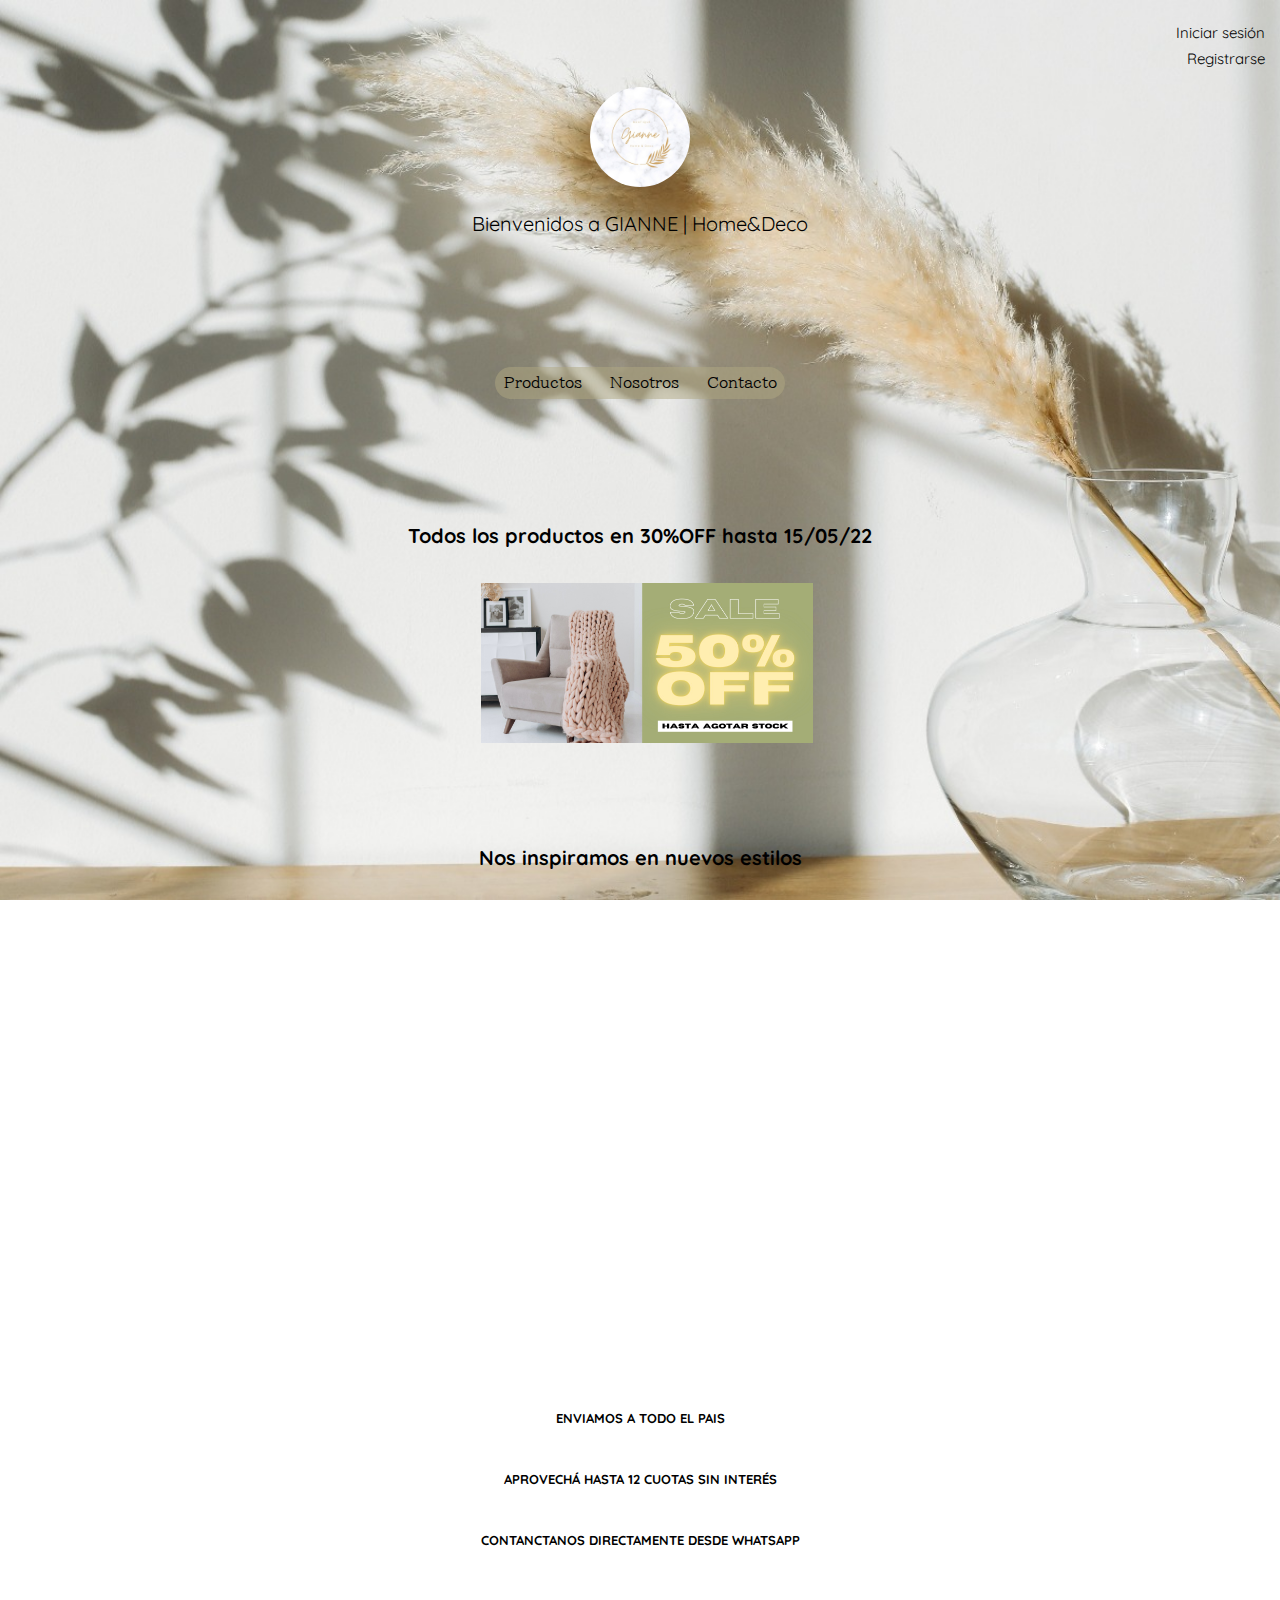
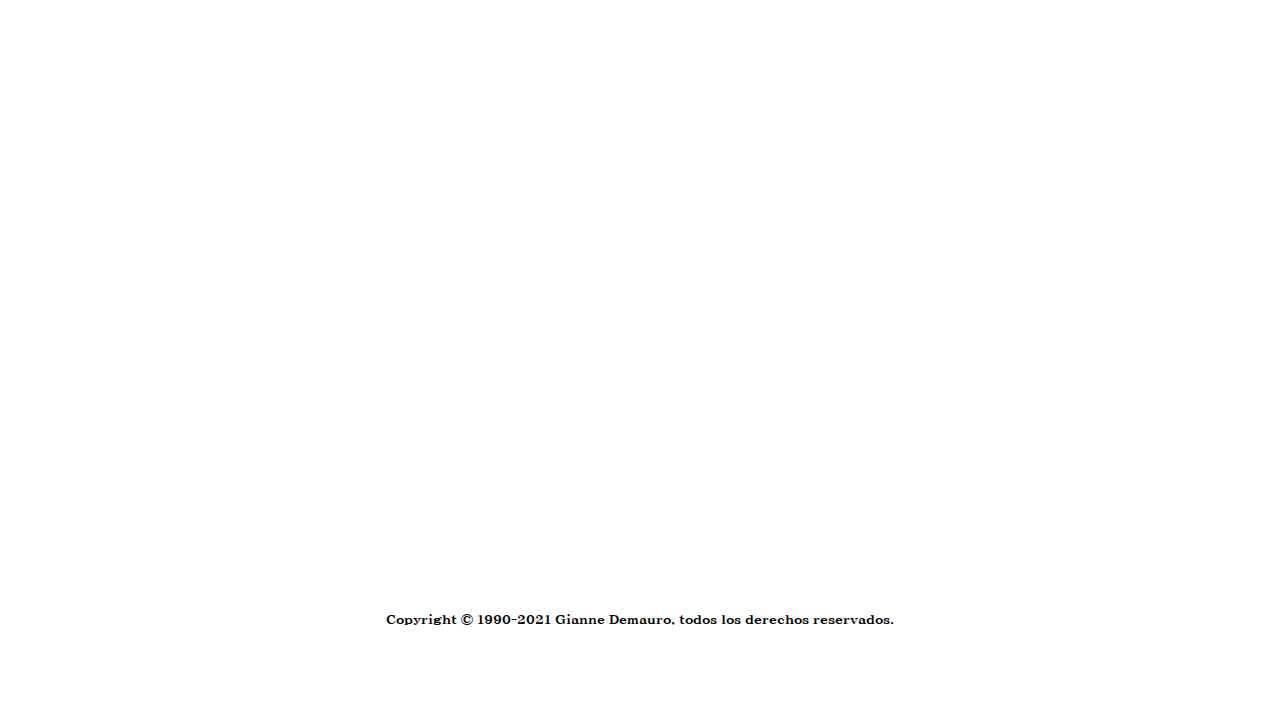
<file: index.html>
<!DOCTYPE html>
<html lang="es">
<head>
    <meta charset="UTF-8">
    <meta http-equiv="X-UA-Compatible" content="IE=edge">
    <meta name="viewport" content="width=device-width, initial-scale=1.0">
    <!--Inicio LINK DE ESTILOS DE FUENTE-->

    <link rel="preconnect" href="https://fonts.googleapis.com">
    <link rel="preconnect" href="https://fonts.gstatic.com" crossorigin>
    <link href="https://fonts.googleapis.com/css2?family=Anek+Odia:wght@600&family=BIZ+UDPMincho&family=Babylonica&display=swap" rel="stylesheet">

    <link rel="stylesheet" href="https://fonts.googleapis.com/css?family=Quicksand">

    <link rel="preconnect" href="https://fonts.googleapis.com">
    <link rel="preconnect" href="https://fonts.gstatic.com" crossorigin>
    <link href="https://fonts.googleapis.com/css2?family=Anek+Odia:wght@600&family=BIZ+UDPMincho&family=Bebas+Neue&family=Quicksand:wght@500&display=swap" rel="stylesheet">

    
    <link rel="preconnect" href="https://fonts.googleapis.com">
    <link rel="preconnect" href="https://fonts.gstatic.com" crossorigin>
    <link href="https://fonts.googleapis.com/css2?family=Anek+Odia:wght@600&family=BIZ+UDPMincho&family=Bebas+Neue&family=Grape+Nuts&family=Quicksand:wght@500&display=swap" rel="stylesheet">

    <link rel="preconnect" href="https://fonts.googleapis.com">
    <link rel="preconnect" href="https://fonts.gstatic.com"     crossorigin>
    <link href="https://fonts.googleapis.com/css2?  family=Akshar:wght@300&family=Anek+Odia:wght@600&family=BIZ   +UDPMincho&family=Bebas+Neue&family=Raleway:ital,wght@1,100&   display=swap" rel="stylesheet">

    <link rel="preconnect" href="https://fonts.googleapis.com">
    <link rel="preconnect" href="https://fonts.gstatic.com" crossorigin>
    <link href="https://fonts.googleapis.com/css2?family=Akshar:wght@300;400&family=Anek+Odia:wght@600&family=BIZ+UDPMincho&family=Bebas+Neue&display=swap" rel="stylesheet">
    
    <!--Fin LINK DE ESTILOS DE FUENTE-->

    
    <!--Inicio LINK DE ESTILOS ICONOS-->

    <link rel="stylesheet" href="https://cdnjs.cloudflare.com/ajax/libs/font-awesome/6.1.1/css/all.min.css" integrity="sha512-KfkfwYDsLkIlwQp6LFnl8zNdLGxu9YAA1QvwINks4PhcElQSvqcyVLLD9aMhXd13uQjoXtEKNosOWaZqXgel0g==" crossorigin="anonymous" referrerpolicy="no-referrer" />

    <link rel="stylesheet" href="https://cdnjs.cloudflare.com/ajax/libs/font-awesome/6.1.0/css/all.min.css" integrity="sha512-10/jx2EXwxxWqCLX/hHth/vu2KY3jCF70dCQB8TSgNjbCVAC/8vai53GfMDrO2Emgwccf2pJqxct9ehpzG+MTw==" crossorigin="anonymous" referrerpolicy="no-referrer" />

    <!--Fin LINK DE ESTILOS ICONOS-->

    <title>GIANNE Home&deco</title>
    <link rel="shortcut icon" href="./Imagenes/logo.jpeg" type="image/x-icon" >
    <link rel="stylesheet" href="./codigo/lindo.css">



</head>
<body>
    <div class="container"> <!--contenedor ppal.-->
        <div class="box box-1"> <!--header-->
            <header>
                <div class="head"> 
                    <a class="inicio" href="./archivos/iniciarse.html">Iniciar sesión</a> 
                    <a class="inicio" href="./archivos/reegistrarse.html">Registrarse</a>
                </div>

                <div class="logo11">
                <a href="./index.html"><img clas="head logo-" src="./Imagenes/logo.jpeg" alt="logo" width="100px" height="100px" margin left="20px" ></a>   
                </div>

                <div class="titulo">Bienvenidos a GIANNE | Home&Deco</div>
                
        </div>

        <div class="box box-2"> <!--nav-->
            <nav> 
                <div class="nav">
                    <ul>
                        
                        <li><a href="./archivos/productoss.html">Productos</a>
                            <ul>
                                <li><a href="./archivos/productoss.html#sillo">Sillones</a></li>
                                <li><a href="./archivos/productoss.html#mes">Mesas y Sillas</a></li>
                                <li><a href="./archivos/productoss.html#baz">Bazar</a></li>
                                <li><a href="./archivos/productoss.html#dec">Deco</a></li>
                            </ul>
                        </li>
                        <li><a href="./archivos/quienquien.html">Nosotros</a></li>
                        <li><a href="./archivos/concon.html">Contacto</a></li>
                    </ul> 
                </div>
            </nav> 
        </div>

        <div class="box box-3 con22-"> <!--main-->
            <main> 
                <div><h2 class="homehome">Todos los productos en  30%OFF hasta 15/05/22</h2>
                </div>
                <section class="section1"> 
                    <div>
                        <a href="./archivos/productoss.html#promo">
                            <img class="image" src="./Imagenes/imagenhome.jpeg" height="400px" width="100%" alt="home">
                        </a>
                    </div>
                </section> 
            </main>
        </div>

    <div class="box box-4 con23-"> <!--main 2-->
        <div>
            <main>
                    <h2 class="home">Nos inspiramos en nuevos   estilos</h2>
                </div>
                <div class="video"><iframe width="80%" height="65%"    src="https://www.youtube.com/embed/BJeg2Kta2wY"    title="YouTube video player" frameborder="0"   allow="accelerometer; autoplay; clipboard-write;  encrypted-media; gyroscope; picture-in-picture"  allowfullscreen></iframe></div>
        
                <section class="section2">
                    <div class="import"><i class="fa-solid      fa-truck-arrow-right"></i>
                    </div>

                    <div><h3 class="tex rig">ENVIAMOS A TODO EL     PAIS</  h3>
                    </div>

                    <div class="import"><i class="fa-regular        fa-credit-card"></i>
                    </div>

                    <div><h3 class="tex rig">APROVECHÁ HASTA 12 CUOTAS  SIN  INTERÉS</h3>
                    </div>

                    <div class="import"><i class="fa-brands         fa-whatsapp"></i>
                    </div>

                    <div><h3 class="tex rig">CONTANCTANOS DIRECTAMENTE      DESDE WHATSAPP</h3>
                    </div>
                </section> 
            </main>
        </div>
            
        <div class="box box-5"> <!--footer-->
            <footer class="quienes-fot">
                <div class="pie">
                    <h3>Copyright © 1990-2021 Gianne Demauro, todos los derechos reservados.</h3>
                    <div class="redes">
                        <a href="https://www.instagram.com/giannehomedeco/"><i class="fa-brands fa-instagram"></i></a>
                        <a href="https://www.facebook.com/"><i class="fa-brands fa-facebook-f"></i></a>
                        <a href="https://web.whatsapp.com/"><i class="fa-brands fa-whatsapp"></i></a>
                    </div>
                </div>
            </footer>
        </div>
        
    </div>
</body>
</html>
</file>
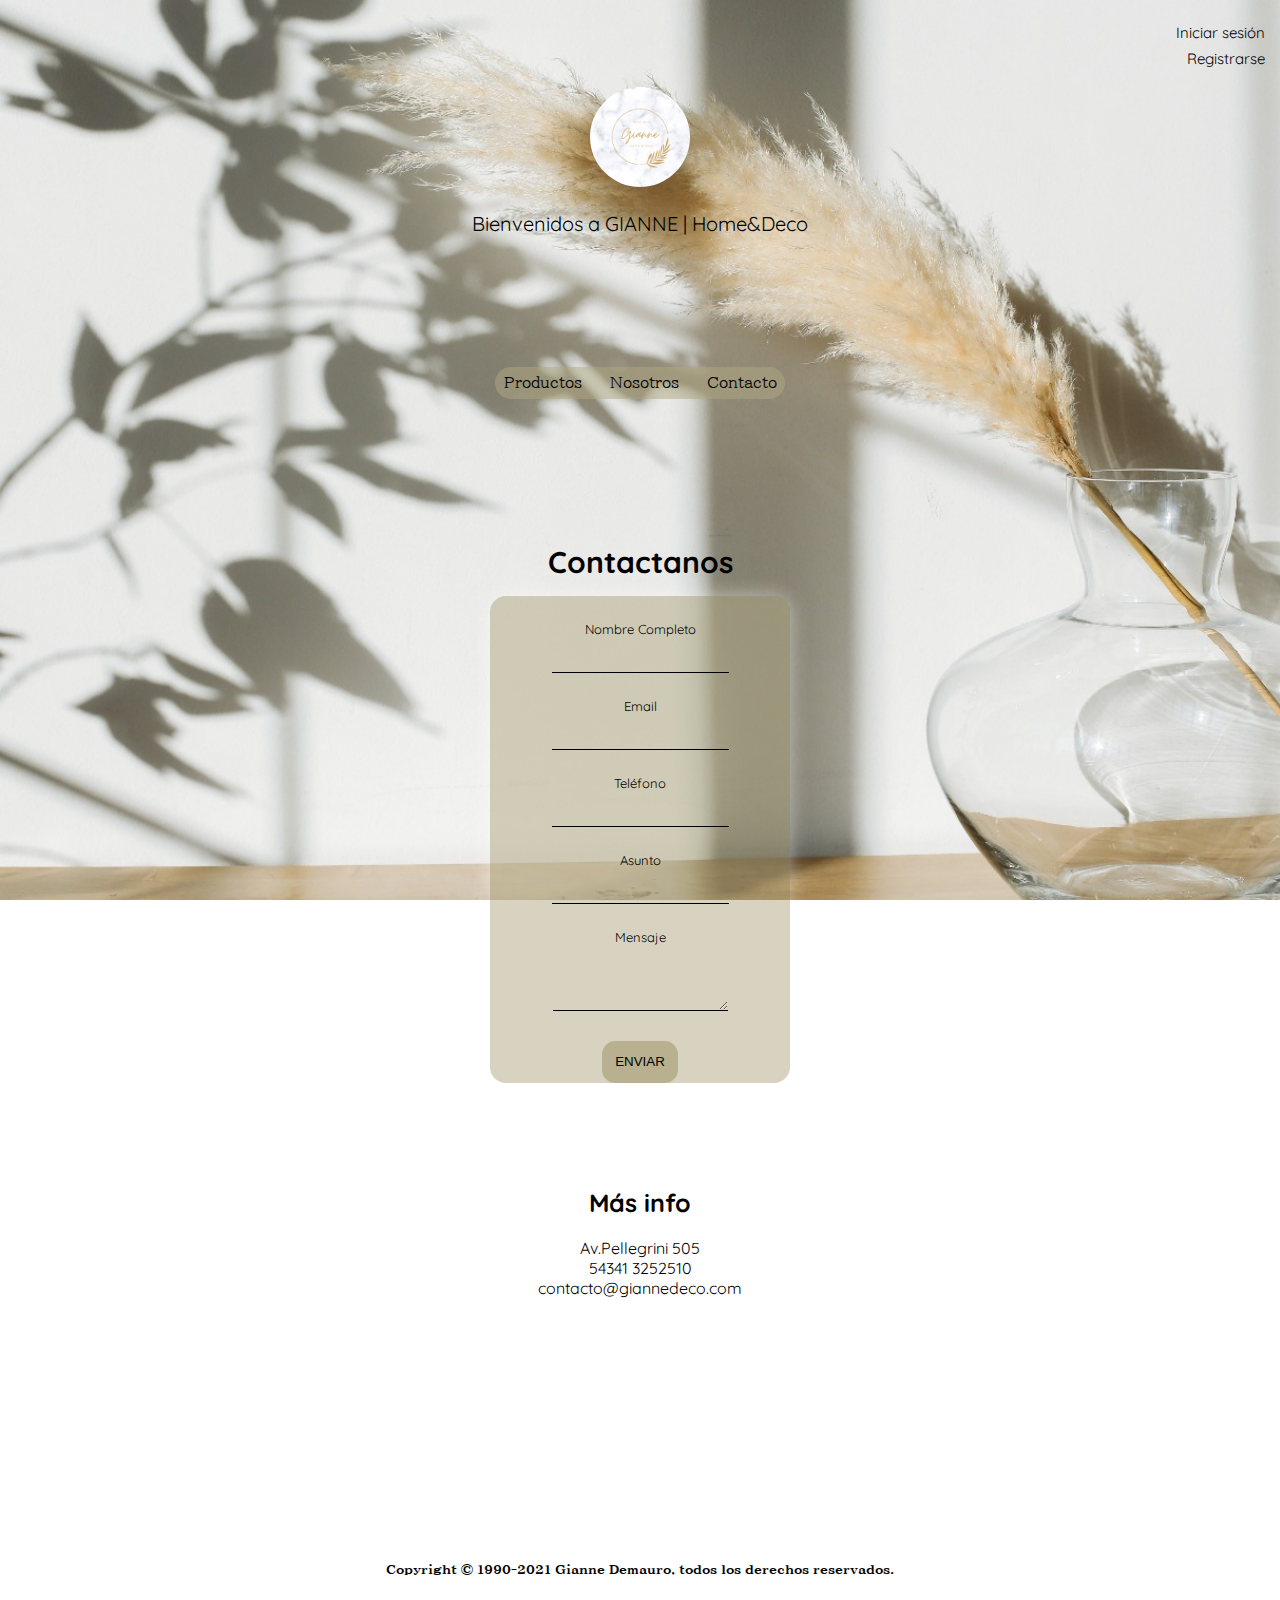
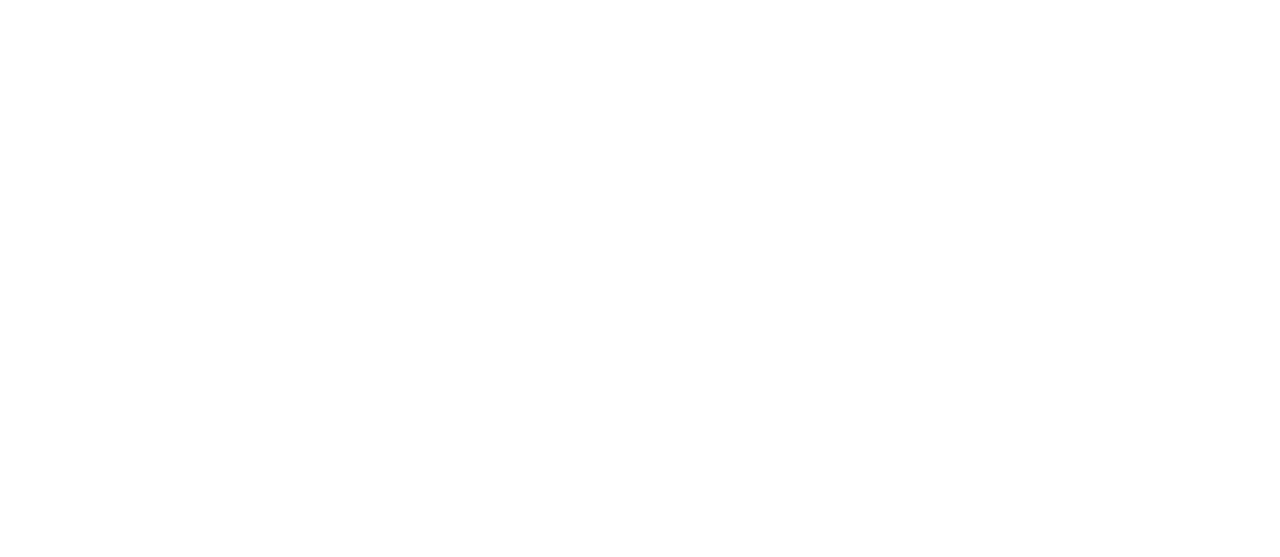
<file: archivos/concon.html>
<!DOCTYPE html>
<html lang="es">
<head>
    <meta charset="UTF-8">
    <meta http-equiv="X-UA-Compatible" content="IE=edge">
    <meta name="viewport" content="width=device-width, initial-scale=1.0">
    <!--Inicio LINK DE ESTILOS DE FUENTE-->

    <link rel="preconnect" href="https://fonts.googleapis.com">
    <link rel="preconnect" href="https://fonts.gstatic.com" crossorigin>
    <link href="https://fonts.googleapis.com/css2?family=Anek+Odia:wght@600&family=BIZ+UDPMincho&family=Babylonica&display=swap" rel="stylesheet">

    <link rel="stylesheet" href="https://fonts.googleapis.com/css?family=Quicksand">

    <link rel="preconnect" href="https://fonts.googleapis.com">
    <link rel="preconnect" href="https://fonts.gstatic.com" crossorigin>
    <link href="https://fonts.googleapis.com/css2?family=Anek+Odia:wght@600&family=BIZ+UDPMincho&family=Bebas+Neue&family=Quicksand:wght@500&display=swap" rel="stylesheet">

    
    <link rel="preconnect" href="https://fonts.googleapis.com">
    <link rel="preconnect" href="https://fonts.gstatic.com" crossorigin>
    <link href="https://fonts.googleapis.com/css2?family=Anek+Odia:wght@600&family=BIZ+UDPMincho&family=Bebas+Neue&family=Grape+Nuts&family=Quicksand:wght@500&display=swap" rel="stylesheet">

    <link rel="preconnect" href="https://fonts.googleapis.com">
    <link rel="preconnect" href="https://fonts.gstatic.com"     crossorigin>
    <link href="https://fonts.googleapis.com/css2?  family=Akshar:wght@300&family=Anek+Odia:wght@600&family=BIZ   +UDPMincho&family=Bebas+Neue&family=Raleway:ital,wght@1,100&   display=swap" rel="stylesheet">

    <link rel="preconnect" href="https://fonts.googleapis.com">
    <link rel="preconnect" href="https://fonts.gstatic.com" crossorigin>
    <link href="https://fonts.googleapis.com/css2?family=Dancing+Script&family=Rubik:wght@300;400&family=Source+Sans+Pro&display=swap" rel="stylesheet">


    
    <!--Fin LINK DE ESTILOS DE FUENTE-->

    
    <!--Inicio LINK DE ESTILOS ICONOS-->

    <link rel="stylesheet" href="https://cdnjs.cloudflare.com/ajax/libs/font-awesome/6.1.1/css/all.min.css" integrity="sha512-KfkfwYDsLkIlwQp6LFnl8zNdLGxu9YAA1QvwINks4PhcElQSvqcyVLLD9aMhXd13uQjoXtEKNosOWaZqXgel0g==" crossorigin="anonymous" referrerpolicy="no-referrer" />

    <link rel="stylesheet" href="https://cdnjs.cloudflare.com/ajax/libs/font-awesome/6.1.0/css/all.min.css" integrity="sha512-10/jx2EXwxxWqCLX/hHth/vu2KY3jCF70dCQB8TSgNjbCVAC/8vai53GfMDrO2Emgwccf2pJqxct9ehpzG+MTw==" crossorigin="anonymous" referrerpolicy="no-referrer" />

    <!--Fin LINK DE ESTILOS ICONOS-->

    <title>Contacto</title>
    <link rel="shortcut icon" href="../Imagenes/logo.jpeg" type="image/x-icon" >
    <link rel="stylesheet" href="../codigo/lindo.css">



</head>
<body>
    <div class="container"> <!--contenedor ppal.-->
        <div class="box box-1"> <!--header-->
            <header>
                <div class="head"> 
                    <a class="inicio" href="../archivos/iniciarse.html">Iniciar sesión</a> 
                    <a class="inicio" href="../archivos/reegistrarse.html"">Registrarse</a>
                </div>

                <div class="logo11">
                    <a href="../index.html"><img clas="head logo-" src="../Imagenes/logo.jpeg" alt="logo" width="100px" height="100px" margin left="20px" ></a>
                </div>

                <div class="titulo">Bienvenidos a GIANNE | Home&Deco</div> 
        </div>

        <div class="box box-2"> <!--nav-->
            <nav> 
                <div class="nav">
                    <ul>
                        
                        <li><a href="../archivos/productoss.html">Productos</a>
                            <ul>
                                <li><a href="../archivos/productoss.html#sillo">Sillones</a></li>
                                <li><a href="../archivos/productoss.html#mes">Mesas y Sillas</a></li>
                                <li><a href="../archivos/productoss.html#baz">Bazar</a></li>
                                <li><a href="../archivos/productoss.html#dec">Deco</a></li>
                            </ul>
                        </li>
                        <li><a href="../archivos/quienquien.html">Nosotros</a></li>
                        <li><a href="../archivos/concon.html">Contacto</a></li>
                    </ul> 
                </div>
            </nav> 
        </div>

        <div class="box box-3 con- conbis-"> <!--main-->
            <!-----------COMIENZO CONTENEDOR CONTACTO-------------->
                <main>
                    <div class="rectangulo">
                    
                        <h1 class="logo">Contactanos</h1>
                    
                        <div class="contacto-todo">
                            <div class="contacto-form">
                                <form action="">
                                    <p>
                                        <label class="situs">Nombre Completo</label>
                                        <input class="sit" type="text" name=""fullname"> 
                                    </p>
                                    <p>
                                        <label class="situs">Email</label>
                                        <input class="sit" type="email" name="email">
                                    </p>
                                    <p>
                                        <label class="situs">Teléfono</label>
                                        <input class="sit" type="tel" name="phone">
                                    </p>
                                    <p>
                                        <label class="situs">Asunto</label>
                                        <input class="sit" type="text" name="Asunto">
                                    </p>
                                    <p>
                                        <label class="situs">Mensaje</label>
                                        <textarea class="sit" name="mensaje" rows="3"></textarea>
                                    </p>
                                    <p>
                                        <button class="sit" type="submit">
                                            Enviar
                                        </button>
                                    </p>
                                </form>
                            </div>            
                        </div>
                    </div>
                            
                        
                    
                    </main> <!-----------FIN CONTENEDOR CONTACTO-------------->
                        </div>

<div class="box box-4 con2- conbis2-"> 
<!------------------------main 2--------------------------->
    <div class="contacto-info">
        <h4>Más info</h4>
        <ul>
            <li><i class="fa-solid fa-location-pin"></i> <span> Av.Pellegrini 505</span>
            
            </li>
            <li><i class="fa-solid fa-phone"></i> <span> 54341 3252510 </span></li>
            <li><i class="fa-solid fa-envelope"></i> <span> contacto@giannedeco.com</span>
            </li>
        </ul>
    </div>
        
</div> 
    <!-----------------------COMIENZO DE FOOTER------------------------------>
                    <div class="box box-5"> <!--footer-->
                        <footer class="fot-con">
                            <div class="pie">
                                <h3>Copyright © 1990-2021 Gianne Demauro, todos los derechos reservados.</h3>
                                <div class="redes">
                                    <a href="https://www.instagram.com/giannehomedeco/"><i class="fa-brands fa-instagram"></i></a>
                                    <a href="https://www.facebook.com/"><i class="fa-brands fa-facebook-f"></i></a>
                                    <a href="https://web.whatsapp.com/"><i class="fa-brands fa-whatsapp"></i></a>
                                </div>
                            </div>
                        </footer>
                    </div>
<!-----------------------FIN DE FOOTER------------------------------> 
</body>
</html>
</file>
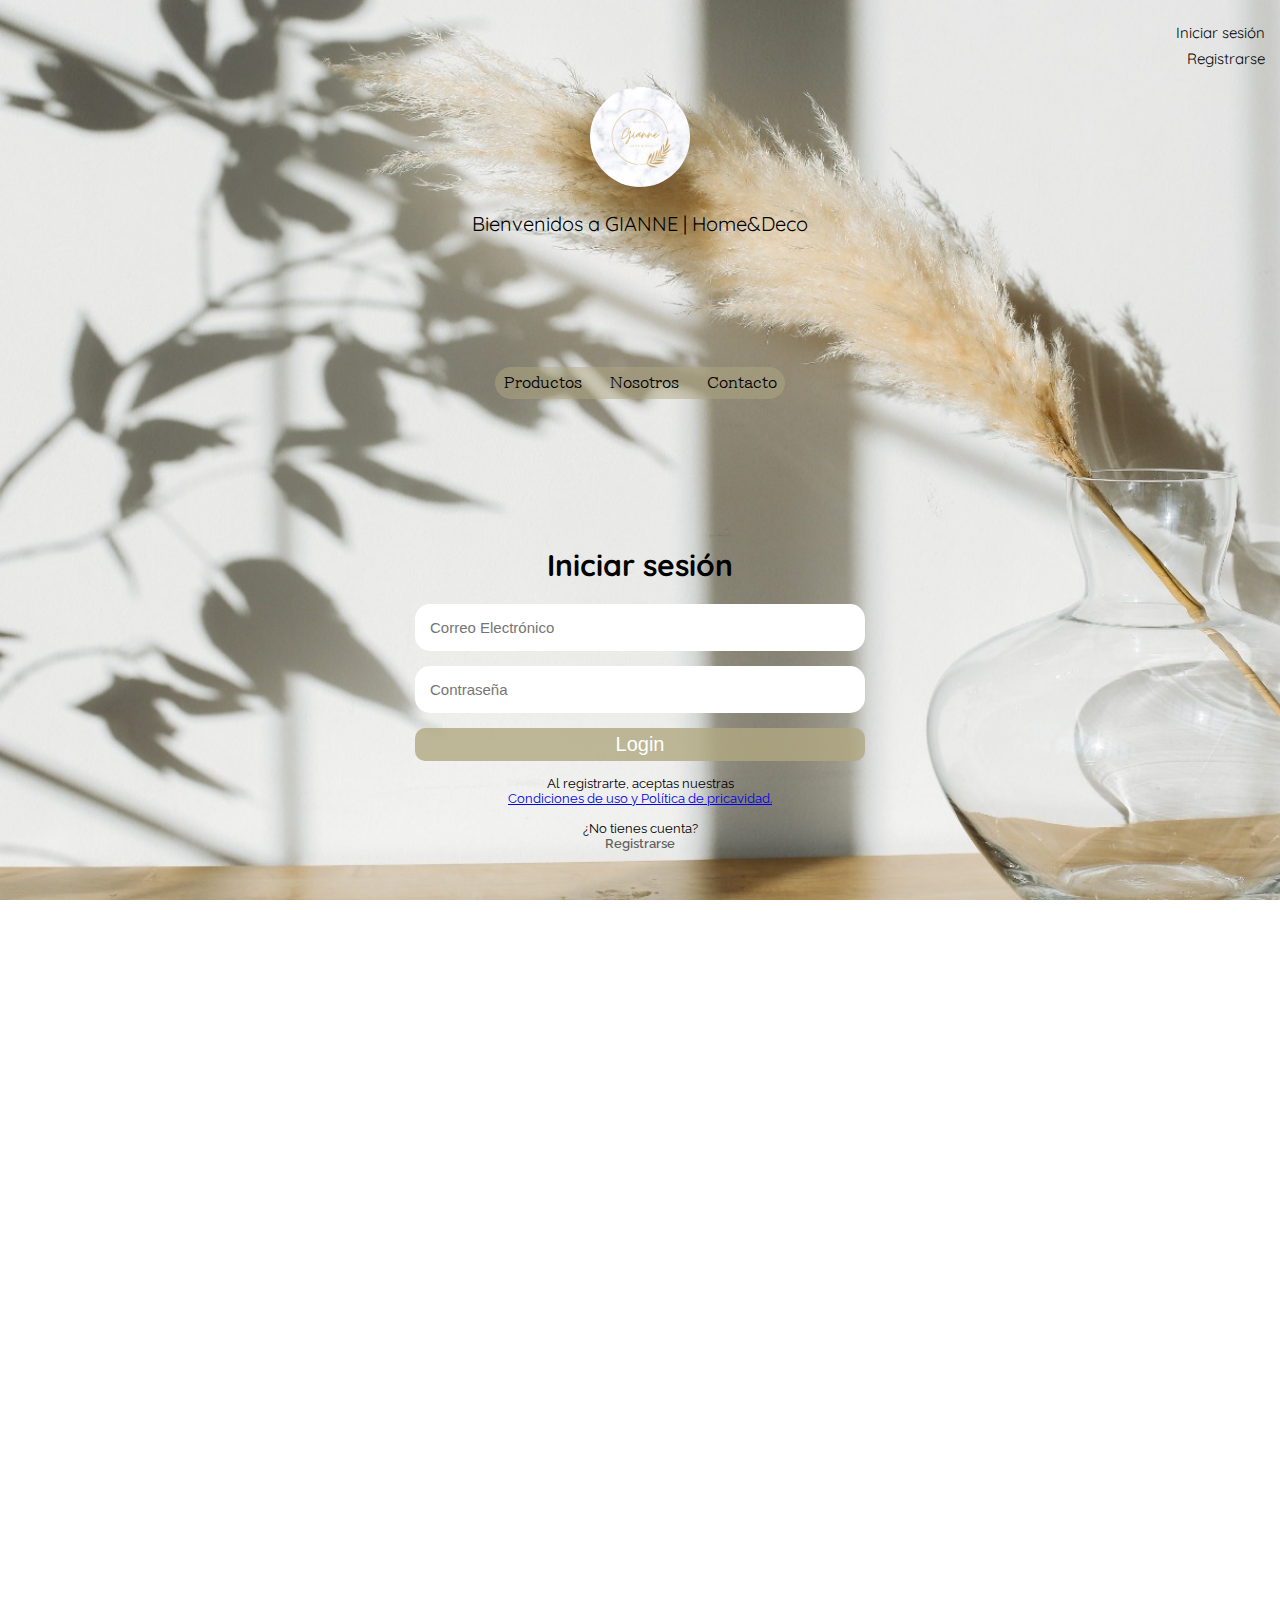
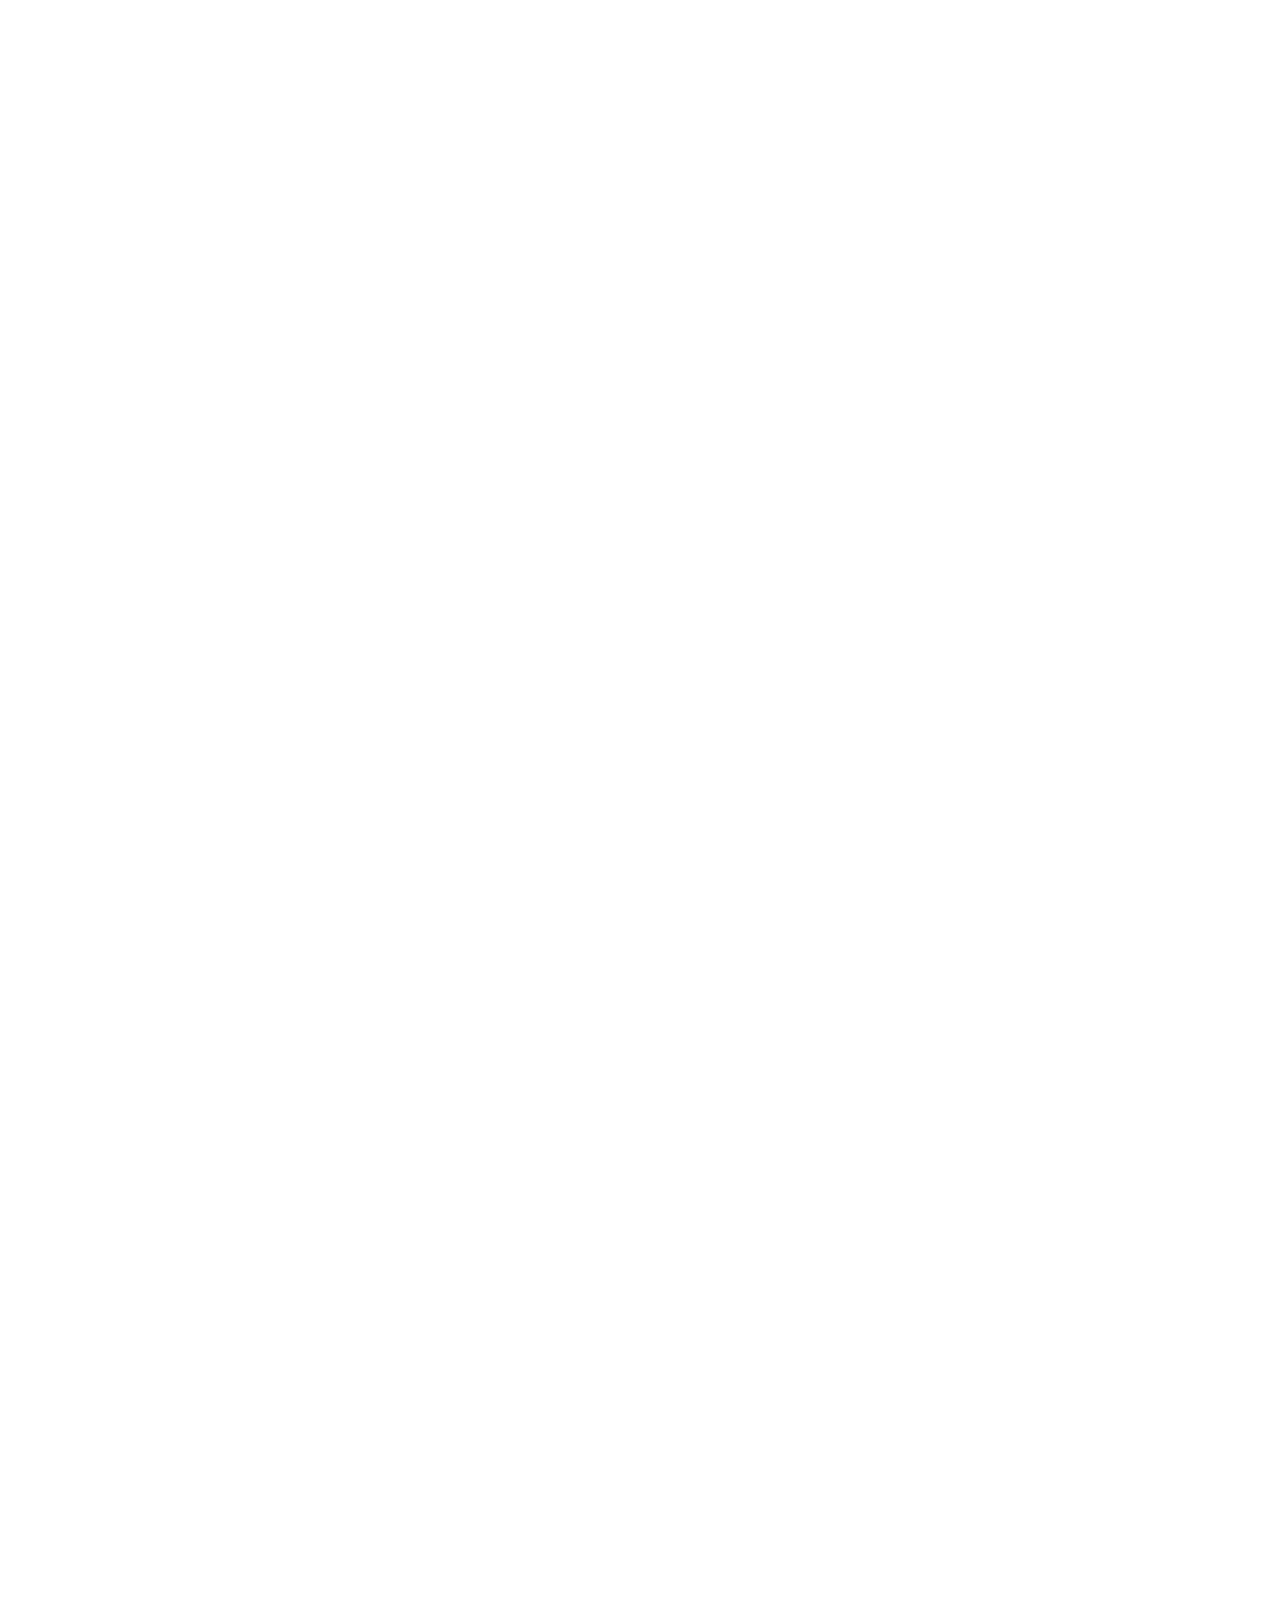
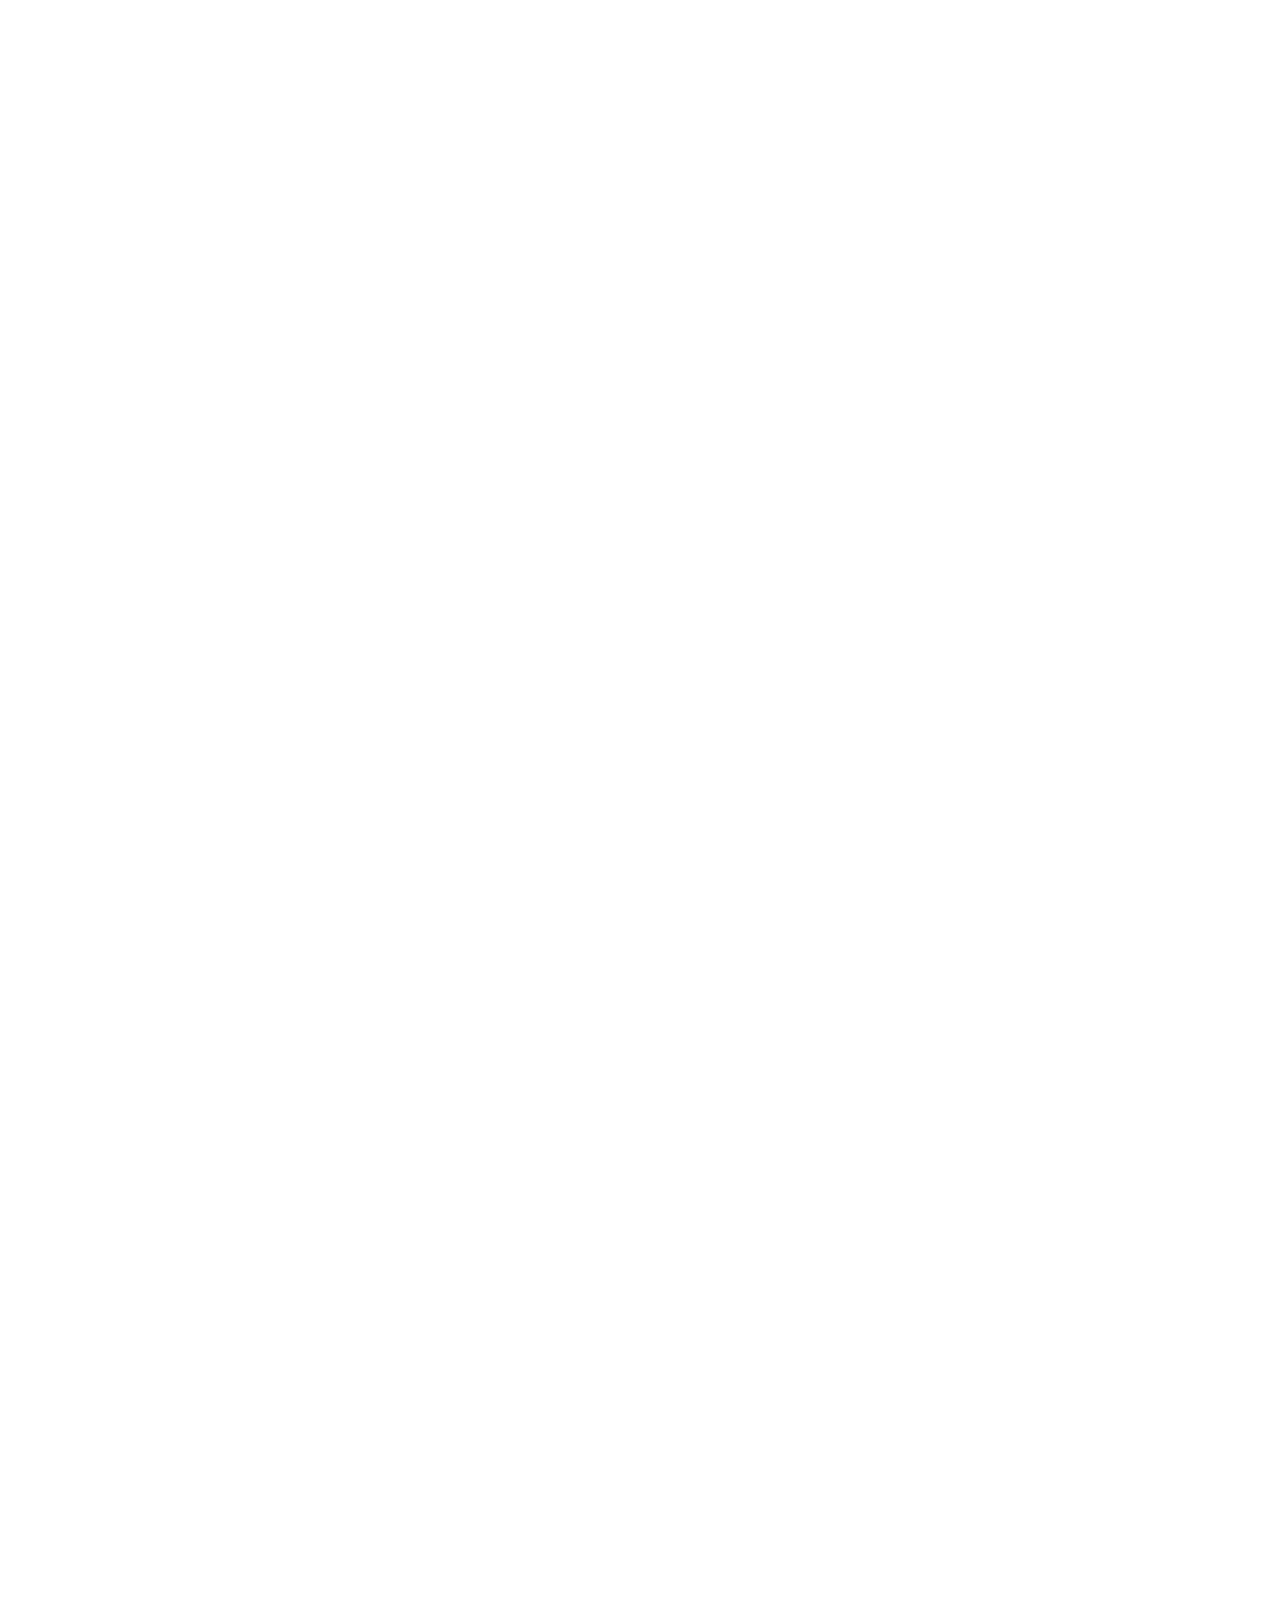
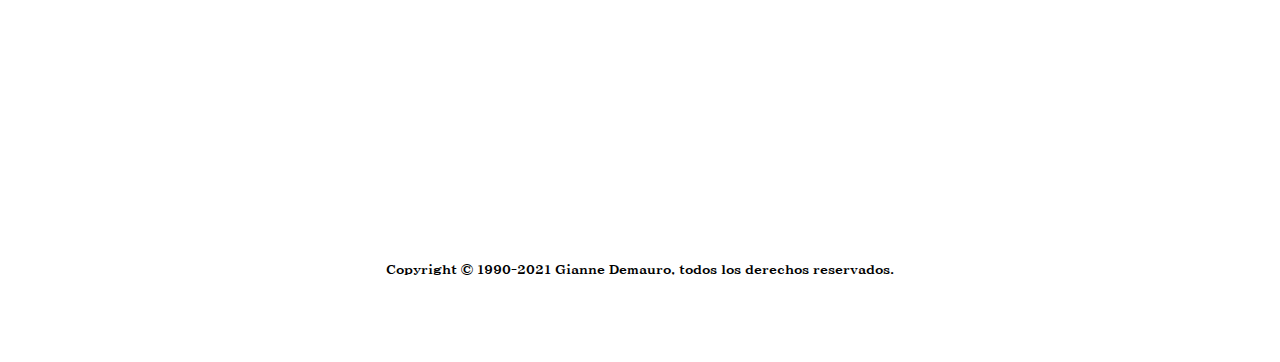
<file: archivos/iniciarse.html>
<!DOCTYPE html>
<html lang="es">
<head>
    <meta charset="UTF-8">
    <meta http-equiv="X-UA-Compatible" content="IE=edge">
    <meta name="viewport" content="width=device-width, initial-scale=1.0">
    <!--Inicio LINK DE ESTILOS DE FUENTE-->

    <link rel="preconnect" href="https://fonts.googleapis.com">
    <link rel="preconnect" href="https://fonts.gstatic.com" crossorigin>
    <link href="https://fonts.googleapis.com/css2?family=Anek+Odia:wght@600&family=BIZ+UDPMincho&family=Babylonica&display=swap" rel="stylesheet">

    <link rel="stylesheet" href="https://fonts.googleapis.com/css?family=Quicksand">

    <link rel="preconnect" href="https://fonts.googleapis.com">
    <link rel="preconnect" href="https://fonts.gstatic.com" crossorigin>
    <link href="https://fonts.googleapis.com/css2?family=Anek+Odia:wght@600&family=BIZ+UDPMincho&family=Bebas+Neue&family=Quicksand:wght@500&display=swap" rel="stylesheet">

    
    <link rel="preconnect" href="https://fonts.googleapis.com">
    <link rel="preconnect" href="https://fonts.gstatic.com" crossorigin>
    <link href="https://fonts.googleapis.com/css2?family=Anek+Odia:wght@600&family=BIZ+UDPMincho&family=Bebas+Neue&family=Grape+Nuts&family=Quicksand:wght@500&display=swap" rel="stylesheet">

    <link rel="preconnect" href="https://fonts.googleapis.com">
    <link rel="preconnect" href="https://fonts.gstatic.com"     crossorigin>
    <link href="https://fonts.googleapis.com/css2?  family=Akshar:wght@300&family=Anek+Odia:wght@600&family=BIZ   +UDPMincho&family=Bebas+Neue&family=Raleway:ital,wght@1,100&   display=swap" rel="stylesheet">

    <link rel="preconnect" href="https://fonts.googleapis.com">
    <link rel="preconnect" href="https://fonts.gstatic.com" crossorigin>
    <link href="https://fonts.googleapis.com/css2?family=Dancing+Script&family=Rubik:wght@300;400&family=Source+Sans+Pro&display=swap" rel="stylesheet">

    <link rel="preconnect" href="https://fonts.googleapis.com">
    <link rel="preconnect" href="https://fonts.gstatic.com" crossorigin>
    <link href="https://fonts.googleapis.com/css2?family=Akshar:wght@300;400&family=Anek+Odia:wght@600&family=BIZ+UDPMincho&family=Raleway:wght@700&display=swap" rel="stylesheet">
    
    <!--Fin LINK DE ESTILOS DE FUENTE-->

    
    <!--Inicio LINK DE ESTILOS ICONOS-->

    <link rel="stylesheet" href="https://cdnjs.cloudflare.com/ajax/libs/font-awesome/6.1.1/css/all.min.css" integrity="sha512-KfkfwYDsLkIlwQp6LFnl8zNdLGxu9YAA1QvwINks4PhcElQSvqcyVLLD9aMhXd13uQjoXtEKNosOWaZqXgel0g==" crossorigin="anonymous" referrerpolicy="no-referrer" />

    <link rel="stylesheet" href="https://cdnjs.cloudflare.com/ajax/libs/font-awesome/6.1.0/css/all.min.css" integrity="sha512-10/jx2EXwxxWqCLX/hHth/vu2KY3jCF70dCQB8TSgNjbCVAC/8vai53GfMDrO2Emgwccf2pJqxct9ehpzG+MTw==" crossorigin="anonymous" referrerpolicy="no-referrer" />

    <!--Fin LINK DE ESTILOS ICONOS-->

    <title>Iniciar Sesión</title>
    <link rel="shortcut icon" href="../Imagenes/logo.jpeg" type="image/x-icon" >
    <link rel="stylesheet" href="../codigo/lindo.css">



</head>
<body>
    <div class="container"> <!--contenedor ppal.-->
        <div class="box box-1"> <!--header-->
            <header>
                <div class="head"> 
                    <a class="inicio" href="../archivos/iniciarse.html">Iniciar sesión</a> 
                    <a class="inicio" href="../archivos/reegistrarse.html">Registrarse</a>
                </div>

                <div class="logo11">
                    <a href="../index.html"><img clas="head logo-" src="../Imagenes/logo.jpeg" alt="logo" width="100px" height="100px" margin left="20px" ></a>
                </div>

                <div class="titulo">Bienvenidos a GIANNE | Home&Deco</div> 
        </div>

        <div class="box box-2"> <!--nav-->
            <nav> 
                <div class="nav">
                    <ul>
                        
                        <li><a href="../archivos/productoss.html">Productos</a>
                            <ul>
                                <li><a href="../archivos/productoss.html#sillo">Sillones</a></li>
                                <li><a href="../archivos/productoss.html#mes">Mesas y Sillas</a></li>
                                <li><a href="../archivos/productoss.html#baz">Bazar</a></li>
                                <li><a href="../archivos/productoss.html#dec">Deco</a></li>
                            </ul>
                        </li>
                        <li><a href="../archivos/quienquien.html">Nosotros</a></li>
                        <li><a href="../archivos/concon.html">Contacto</a></li>
                    </ul> 
                </div>
            </nav> 
        </div>

        <div class="box box-3 con-"> <!--main-->
        <!----------COMIENZO DE INICIAR SESION----------->
            <main>
                <form class="formulario">
                    <h2>Iniciar sesión</h2>
                    <div class="caja">
                        <div class="input-caja">
                            <i class="fa-solid fa-envelope icon"></i>
                            <input class="input" type="text" placeholder="Correo Electrónico" required>
                        </div>
                    
                        <div class="input-caja">
                            <i class="fa-solid fa-key icon"></i>
                            <input class="input" type="password" placeholder="Contraseña" required>
                        </div>
                    
                        <input type="submit" value="Login" class="button">
                    
                        <p>Al registrarte, aceptas nuestras <a href="../archivos/quienquien.html#politic">Condiciones de uso y Política de pricavidad.</a></p>
                    
                        <p>¿No tienes cuenta?
                            <a class="link" href="../archivos/reegistrarse.html"> Registrarse</a>
                        </p>
                    </div>
                </form>
            </main>
                    <!--FIN DE INICIAR SESION-->
        </div>

  <!--   <div class="box box-4"> --><!--main 2 censurado-->
    
        
    <!--</div> -->
    <!-----------------------COMIENZO DE FOOTER------------------------------>
                    <div class="box box-5 desk"> <!--footer-->
                        <footer class="con-fot">
                            <div class="pie">
                                <h3>Copyright © 1990-2021 Gianne Demauro, todos los derechos reservados.</h3>
                                <div class="redes">
                                    <a href="https://www.instagram.com/giannehomedeco/"><i class="fa-brands fa-instagram"></i></a>
                                    <a href="https://www.facebook.com/"><i class="fa-brands fa-facebook-f"></i></a>
                                    <a href="https://web.whatsapp.com/"><i class="fa-brands fa-whatsapp"></i></a>
                                </div>
                            </div>
                        </footer>
                    </div>
<!-----------------------FIN DE FOOTER------------------------------> 
</body>
</html>
</file>
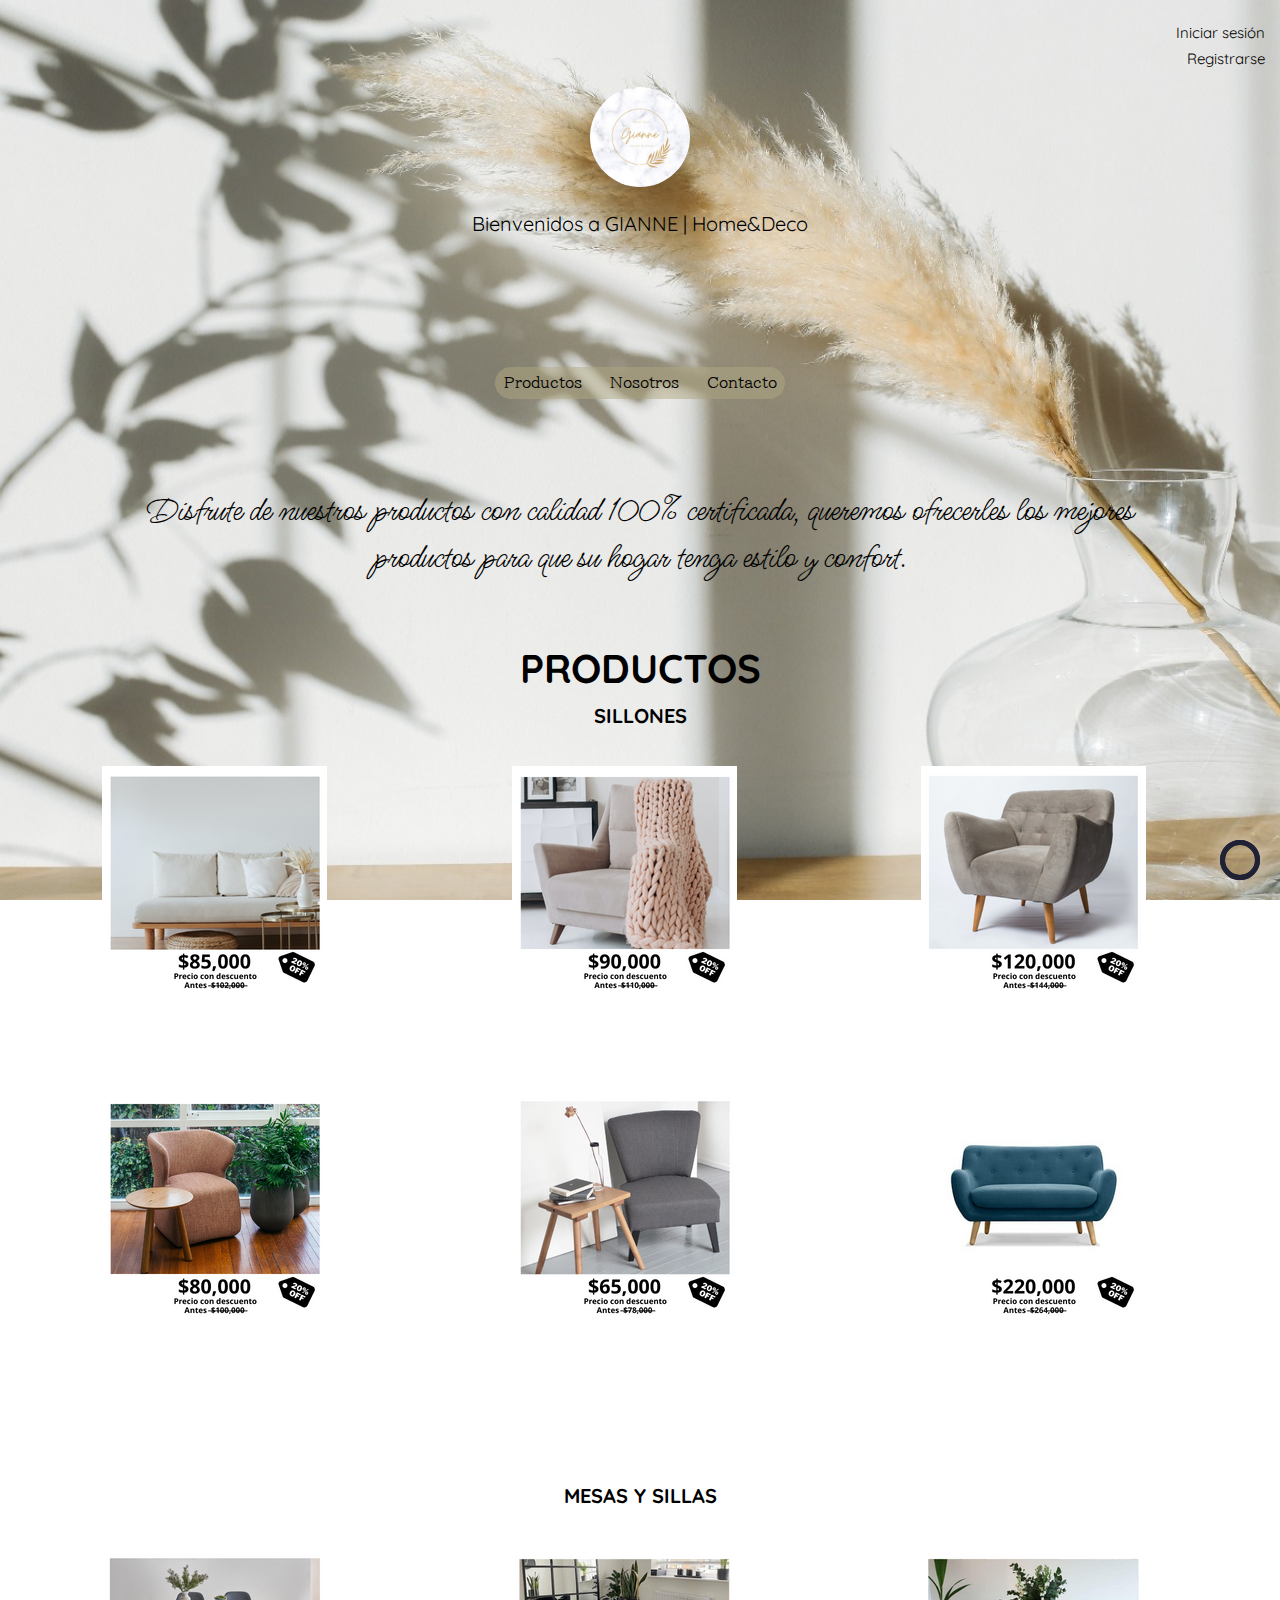
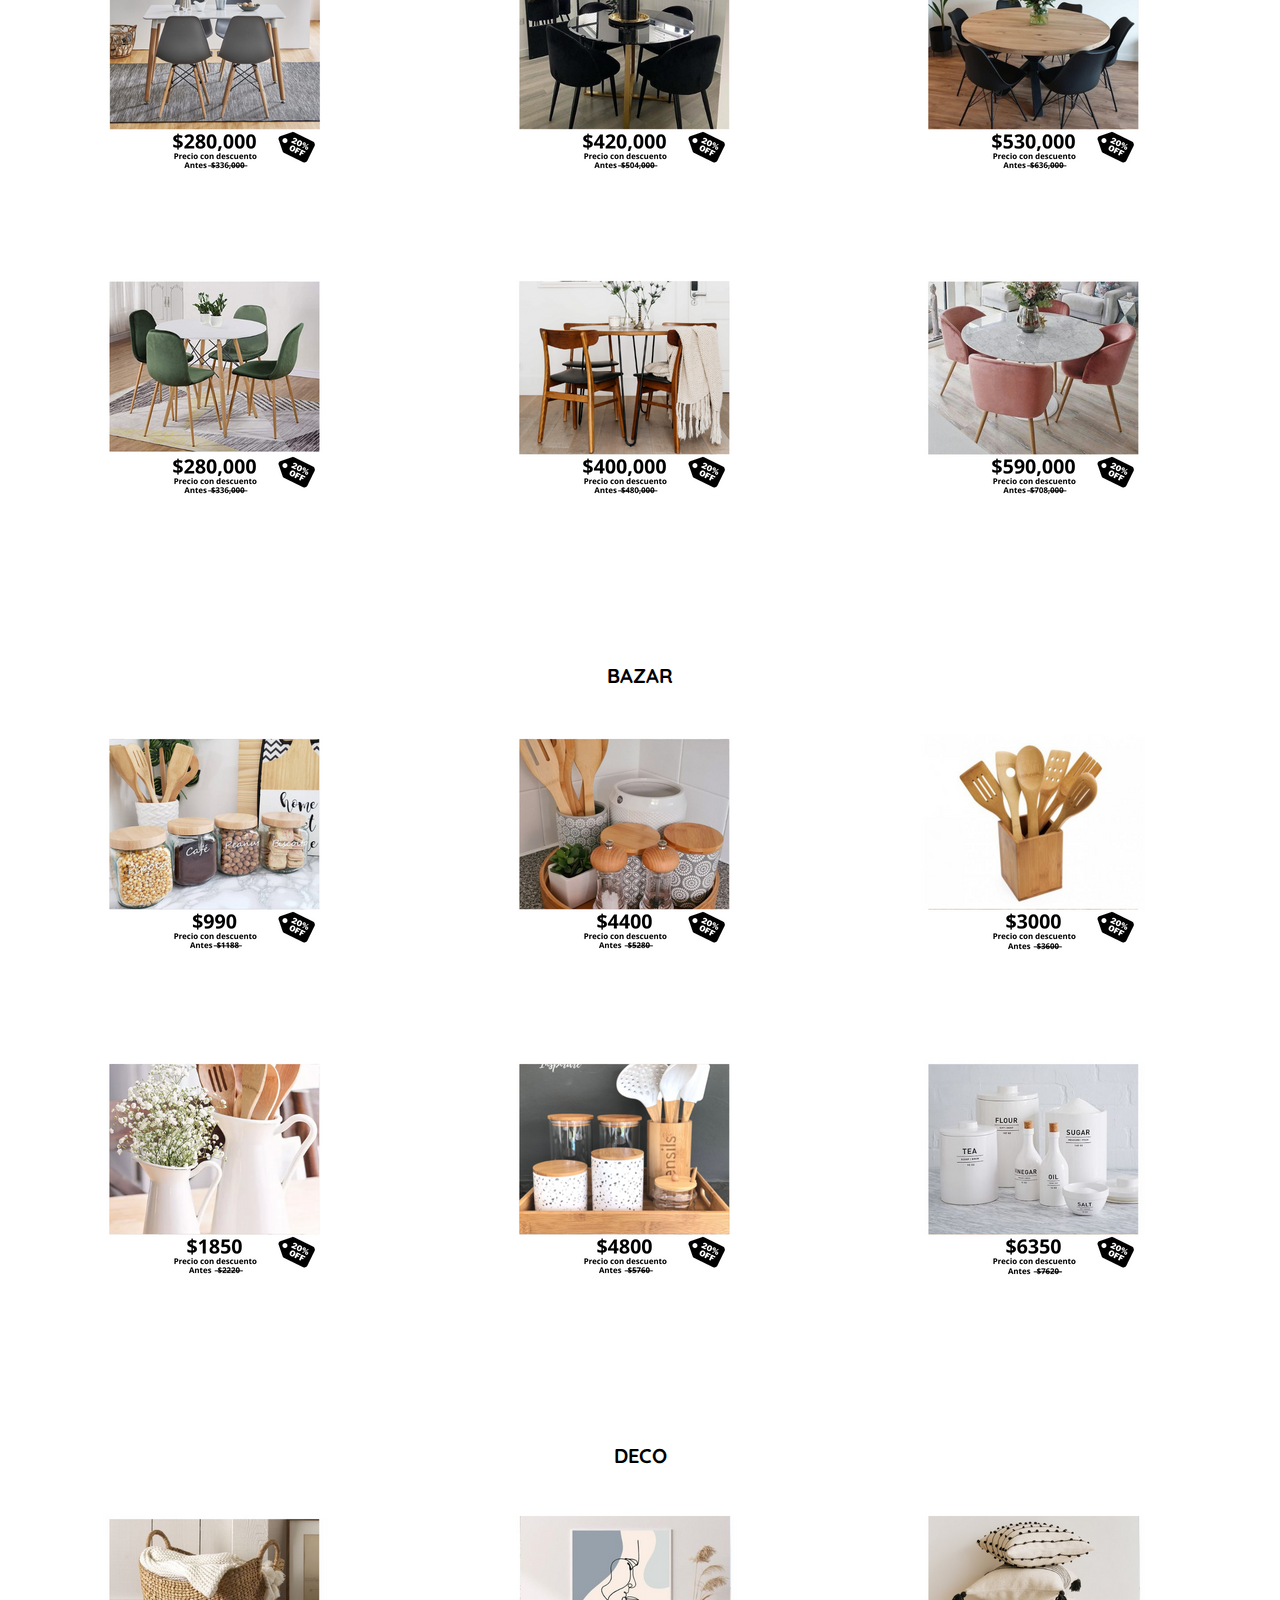
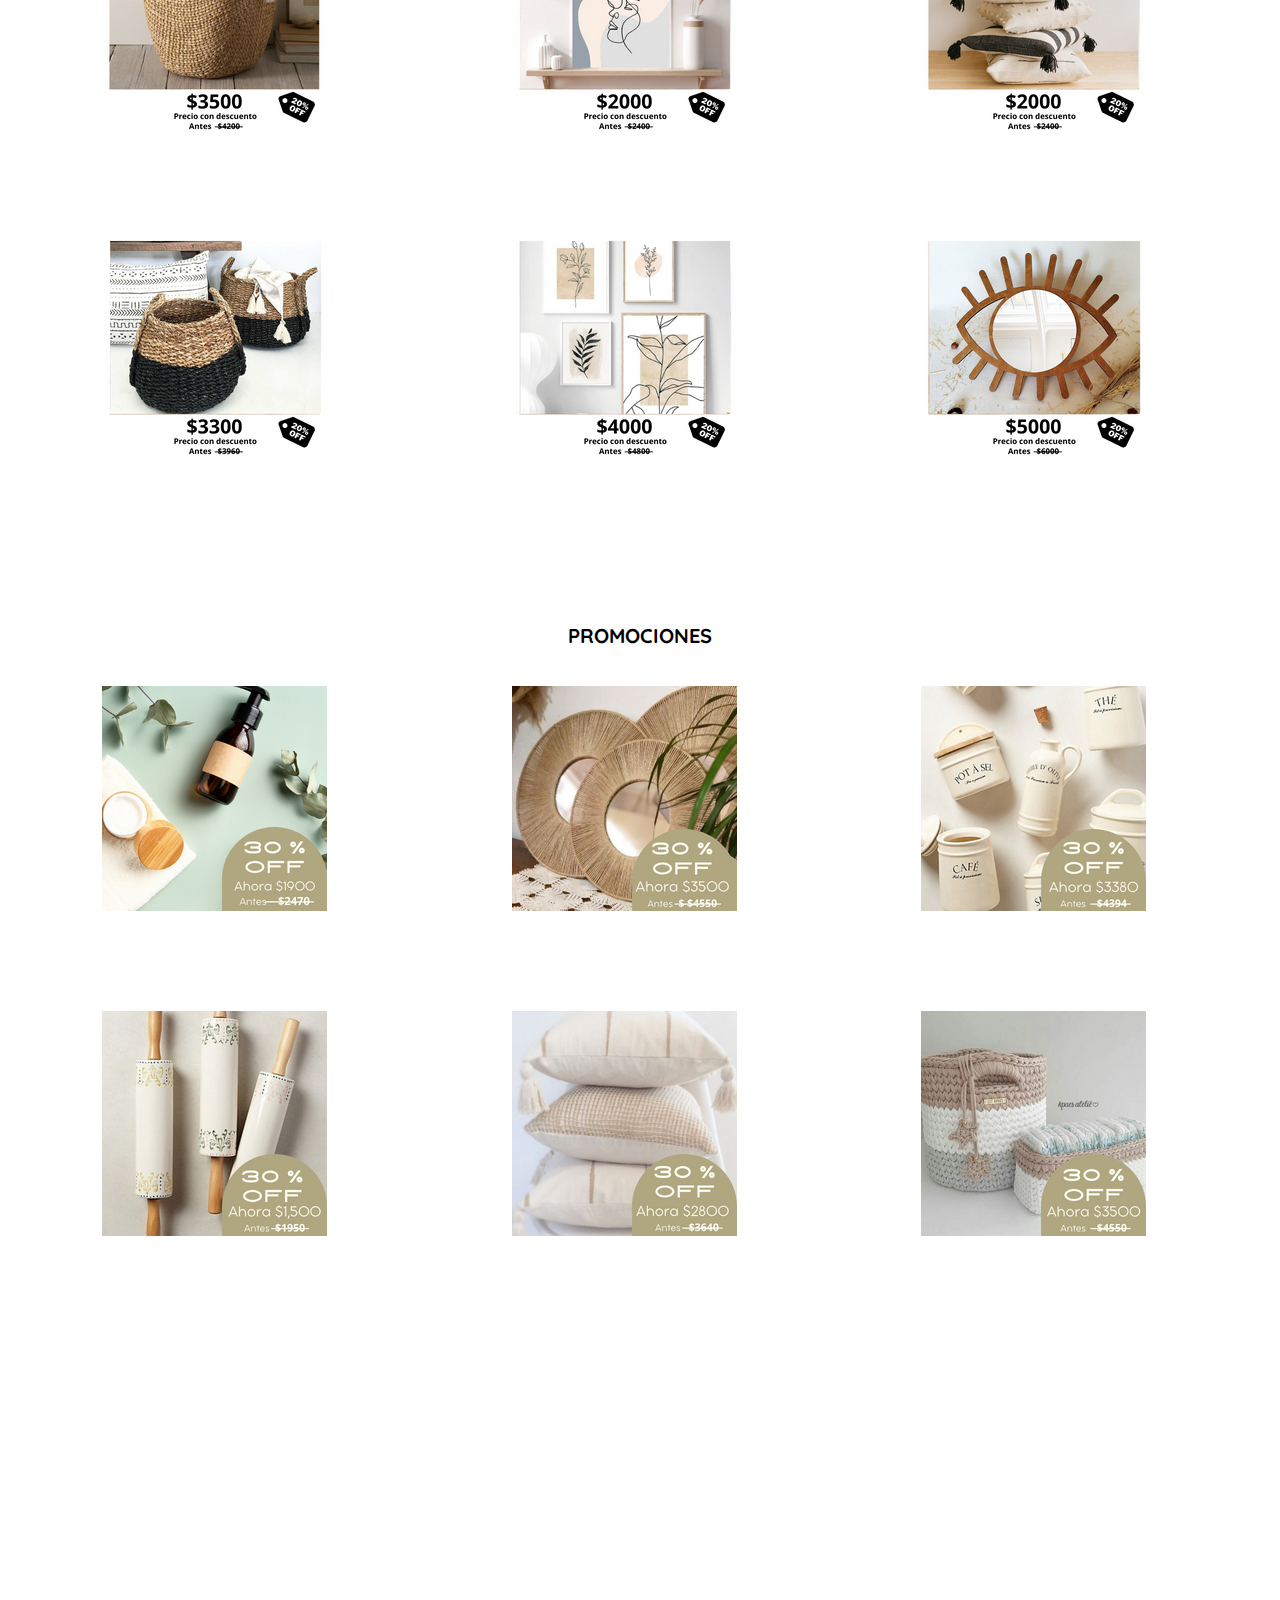
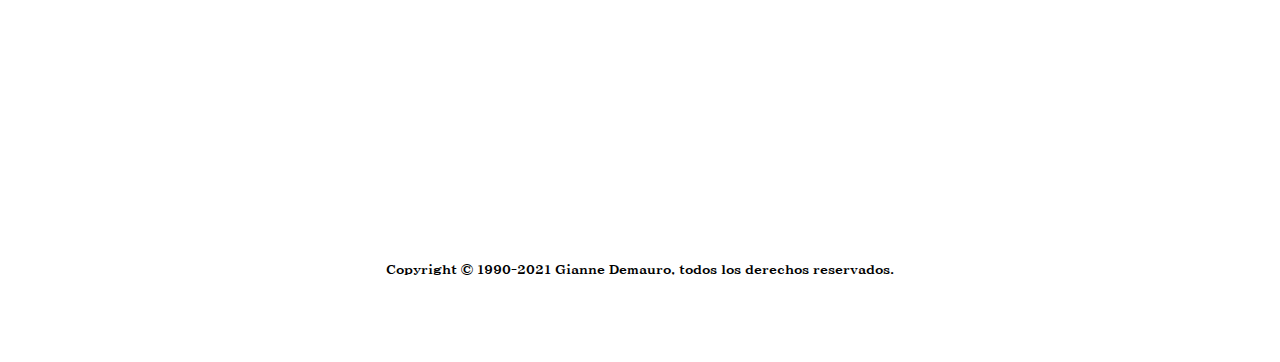
<file: archivos/productoss.html>
<!DOCTYPE html>
<html lang="es">
<head>
    <meta charset="UTF-8">
    <meta http-equiv="X-UA-Compatible" content="IE=edge">
    <meta name="viewport" content="width=device-width, initial-scale=1.0">
    <!--Inicio LINK DE ESTILOS DE FUENTE-->

    <link rel="preconnect" href="https://fonts.googleapis.com">
    <link rel="preconnect" href="https://fonts.gstatic.com" crossorigin>
    <link href="https://fonts.googleapis.com/css2?family=Anek+Odia:wght@600&family=BIZ+UDPMincho&family=Babylonica&display=swap" rel="stylesheet">

    <link rel="stylesheet" href="https://fonts.googleapis.com/css?family=Quicksand">

    <link rel="preconnect" href="https://fonts.googleapis.com">
    <link rel="preconnect" href="https://fonts.gstatic.com" crossorigin>
    <link href="https://fonts.googleapis.com/css2?family=Anek+Odia:wght@600&family=BIZ+UDPMincho&family=Bebas+Neue&family=Quicksand:wght@500&display=swap" rel="stylesheet">

    
    <link rel="preconnect" href="https://fonts.googleapis.com">
    <link rel="preconnect" href="https://fonts.gstatic.com" crossorigin>
    <link href="https://fonts.googleapis.com/css2?family=Anek+Odia:wght@600&family=BIZ+UDPMincho&family=Bebas+Neue&family=Grape+Nuts&family=Quicksand:wght@500&display=swap" rel="stylesheet">

    <link rel="preconnect" href="https://fonts.googleapis.com">
    <link rel="preconnect" href="https://fonts.gstatic.com"     crossorigin>
    <link href="https://fonts.googleapis.com/css2?  family=Akshar:wght@300&family=Anek+Odia:wght@600&family=BIZ   +UDPMincho&family=Bebas+Neue&family=Raleway:ital,wght@1,100&   display=swap" rel="stylesheet">

    <link rel="preconnect" href="https://fonts.googleapis.com">
    <link rel="preconnect" href="https://fonts.gstatic.com" crossorigin>
    <link href="https://fonts.googleapis.com/css2?family=Dancing+Script&family=Rubik:wght@300;400&family=Source+Sans+Pro&display=swap" rel="stylesheet">

    <link rel="preconnect" href="https://fonts.googleapis.com">
    <link rel="preconnect" href="https://fonts.gstatic.com" crossorigin>
    <link href="https://fonts.googleapis.com/css2?family=Akshar:wght@300;400&family=Anek+Odia:wght@600&family=BIZ+UDPMincho&family=Raleway:wght@700&display=swap" rel="stylesheet">

    <link rel="preconnect" href="https://fonts.googleapis.com">
    <link rel="preconnect" href="https://fonts.gstatic.com" crossorigin>
    <link href="https://fonts.googleapis.com/css2?family=Ms+Madi&display=swap" rel="stylesheet">
    
    <!--Fin LINK DE ESTILOS DE FUENTE-->

    
    <!--Inicio LINK DE ESTILOS ICONOS-->

    <link rel="stylesheet" href="https://cdnjs.cloudflare.com/ajax/libs/font-awesome/6.1.1/css/all.min.css" integrity="sha512-KfkfwYDsLkIlwQp6LFnl8zNdLGxu9YAA1QvwINks4PhcElQSvqcyVLLD9aMhXd13uQjoXtEKNosOWaZqXgel0g==" crossorigin="anonymous" referrerpolicy="no-referrer" />

    <link rel="stylesheet" href="https://cdnjs.cloudflare.com/ajax/libs/font-awesome/6.1.0/css/all.min.css" integrity="sha512-10/jx2EXwxxWqCLX/hHth/vu2KY3jCF70dCQB8TSgNjbCVAC/8vai53GfMDrO2Emgwccf2pJqxct9ehpzG+MTw==" crossorigin="anonymous" referrerpolicy="no-referrer" />

    
    <!--Fin LINK DE ESTILOS ICONOS-->

    <title>Productos</title>
    <link rel="shortcut icon" href="../Imagenes/logo.jpeg" type="image/x-icon" >
    <link rel="stylesheet" href="../codigo/lindo.css">



</head>
<body>
    <div class="container"> <!--contenedor ppal.-->
        <div class="box box-1"> <!--header-->
            <header>
                <div class="head"> 
                    <a class="inicio" href="../archivos/iniciarse.html">Iniciar sesión</a> 
                    <a class="inicio" href="../archivos/reegistrarse.html"">Registrarse</a>
                </div>

                <div class="logo11">
                    <a href="../index.html"><img clas="head logo-" src="../Imagenes/logo.jpeg" alt="logo" width="100px" height="100px" margin left="20px" ></a>
                </div>

                <div class="titulo">Bienvenidos a GIANNE | Home&Deco</div> 
        </div>

        <div class="box box-2"> <!--nav-->
            <nav> 
                <div class="nav">
                    <ul>
                        
                        <li><a href="../archivos/productoss.html">Productos</a>
                            <ul>
                                <li><a href="../archivos/productoss.html#sillo">Sillones</a></li>
                                <li><a href="../archivos/productoss.html#mes">Mesas y Sillas</a></li>
                                <li><a href="../archivos/productoss.html#baz">Bazar</a></li>
                                <li><a href="../archivos/productoss.html#dec">Deco</a></li>
                            </ul>
                        </li>
                        <li><a href="../archivos/quienquien.html">Nosotros</a></li>
                        <li><a href="../archivos/concon.html">Contacto</a></li>
                    </ul> 
                </div>
            </nav> 
        </div>

        <div class="box box-3 con-"> <!--main-->
            <main>
                <div class="cumplido">
                    <p class="cumpli">Disfrute de nuestros productos con calidad 100% certificada, queremos ofrecerles los mejores productos para que su hogar tenga estilo y confort.</p>
                    <br>
                </div>
                
                    
            </main>
        </div>

    <div class="box box-4 main2producto"> <!--main 2 -->
        <main>
            <br>
            <h1>PRODUCTOS</h1> 
        
            <div class="tit" id="sillo"><h2 class="axis">SILLONES</h2></div><br>
            <section class="contenedor">
                <div><a class="trans" href=""><img class="ruta" src="../Imagenes/preciosillon.png"  alt="" width="225px" height="225px"></a></div>          
                <div><a class="trans" href=""><img class="ruta" src="../Imagenes/preciosillon2.png" alt="" width="225px" height="225px"><br></a></div>
                <div><a class="trans" href=""><img class="ruta" src="../Imagenes/preciosillon3.png" alt="" width="225px" height="225px"><br></a></div>
                <div><a class="trans" href=""><img class="ruta" src="../Imagenes/preciosillon4.png" alt="" width="225px" height="225px"><br></a></div>
                <div><a class="trans" href=""><img class="ruta" src="../Imagenes/preciosillon5.png" alt="" width="225px" height="225px"><br></a></div>
                <div><a class="trans" href=""><img class="ruta" src="../Imagenes/preciosillon6.png" alt="" width="225px" height="225px"><br></a></div>
            </section>
        
            <br><div class="tit" id="mes"><h2 class="axis">MESAS Y SILLAS</h2></div><br>
            <section class="contenedor">
                <div><a class="trans" href=""><img class="ruta"  src="../Imagenes/preciomesa.png"  alt="" width="225px" height="225px"> <br></a></div>          
                <div><a class="trans" href=""><img class="ruta"  src="../Imagenes/preciomesa2.png" alt="" width="225px" height="225px"><br></a></div>
                <div><a class="trans" href=""><img class="ruta"  src="../Imagenes/preciomesa3.png" alt="" width="225px" height="225px"><br></a></div>
                <div><a class="trans" href=""><img class="ruta"  src="../Imagenes/preciomesa4.png" alt="" width="225px" height="225px"><br></a></div>
                <div><a class="trans" href=""><img class="ruta"  src="../Imagenes/preciomesa5.png" alt="" width="225px" height="225px"><br></a></div>
                <div><a class="trans" href=""><img class="ruta"  src="../Imagenes/preciomesa6.png" alt="" width="225px" height="225px"><br></a></div>
            </section>
        
            <br><div class="tit" id="baz"><h2 class="axis">BAZAR</h2></div><br>
            <section class="contenedor">
                <div><a class="trans" href=""><img class="ruta" src="../Imagenes/preciobazar.png"  alt="" width="225px" height="225px"><br> </a></div>          
                <div><a class="trans" href=""><img class="ruta" src="../Imagenes/preciobazar2.png" alt="" width="225px" height="225px"><br></a></div>
                <div><a class="trans" href=""><img class="ruta" src="../Imagenes/preciobazar3.png" alt="" width="225px" height="225px"><br></a></div>
                <div><a class="trans" href=""><img class="ruta" src="../Imagenes/preciobazar4.png" alt="" width="225px" height="225px"><br></a></div>
                <div><a class="trans" href=""><img class="ruta" src="../Imagenes/preciobazar5.png" alt="" width="225px" height="225px"><br></a></div>
                <div><a class="trans" href=""><img class="ruta" src="../Imagenes/preciobazar6.png" alt="" width="225px" height="225px"><br></a></div>
            </section>
        
            <br><div class="tit" id="dec"><h2 class="axis">DECO</h2></div><br>
            <section class="contenedor">
                <div><a class="trans" href=""><img class="ruta" src="../Imagenes/preciodeco.png"  alt="" width="225px" height="225px"><br><a></div>          
                <div><a class="trans" href=""><img class="ruta" src="../Imagenes/preciodeco2.png" alt="" width="225px" height="225px"><br></a></div>
                <div><a class="trans" href=""><img class="ruta" src="../Imagenes/preciodeco3.png" alt="" width="225px" height="225px"><br></a></div>
                <div><a class="trans" href=""><img class="ruta" src="../Imagenes/preciodeco4.png" alt="" width="225px" height="225px"><br></a></div>
                <div><a class="trans" href=""><img class="ruta" src="../Imagenes/preciodeco5.png" alt="" width="225px" height="225px"><br></a></div>
                <div><a class="trans" href=""><img class="ruta" src="../Imagenes/preciodeco6.png" alt="" width="225px" height="225px"><br></a></div>
            </section>
        
            <br><div class="tit" id="promo"><h2 class="axis">PROMOCIONES</h2></div><br>
            <section class="contenedor">
                <div><a class="trans" href=""><img class="ruta" src="../Imagenes/promo.png"   alt="" width="225px" height="225px"></a></div>          
                <div><a class="trans" href=""><img class="ruta" src="../Imagenes/promo01.png" alt="" width="225px" height="225px"><br></a></div>
                <div><a class="trans" href=""><img class="ruta" src="../Imagenes/promo02.png" alt="" width="225px" height="225px"><br></a></div>
                <div><a class="trans" href=""><img class="ruta" src="../Imagenes/promo03.png" alt="" width="225px" height="225px"><br></a></div>
                <div><a class="trans" href=""><img class="ruta" src="../Imagenes/promo04.png" alt="" width="225px" height="225px"><br></a></div>
                <div><a class="trans" href=""><img class="ruta" src="../Imagenes/promo05.png" alt="" width="225px" height="225px"><br></a></div>
            </section>
            </main>
        
    </div> 
    <!-----------------------COMIENZO DE FOOTER------------------------------>
                    <div class="box box-5 desk"> <!--footer-->
                        <footer class="con-fot">
                            <div class="pie">
                                <h3>Copyright © 1990-2021 Gianne Demauro, todos los derechos reservados.</h3>
                                <div class="redes">
                                    <a href="https://www.instagram.com/giannehomedeco/"><i class="fa-brands fa-instagram"></i></a>
                                    <a href="https://www.facebook.com/"><i class="fa-brands fa-facebook-f"></i></a>
                                    <a href="https://web.whatsapp.com/"><i class="fa-brands fa-whatsapp"></i></a>
                                </div>
                            </div>
                        </footer>
                    </div>
                    <a href="#" class="subir"><i class="fa-solid fa-up-long"></i></div>
                        
                        
                        
<!-----------------------FIN DE FOOTER------------------------------> 
</body>
</html>
</file>
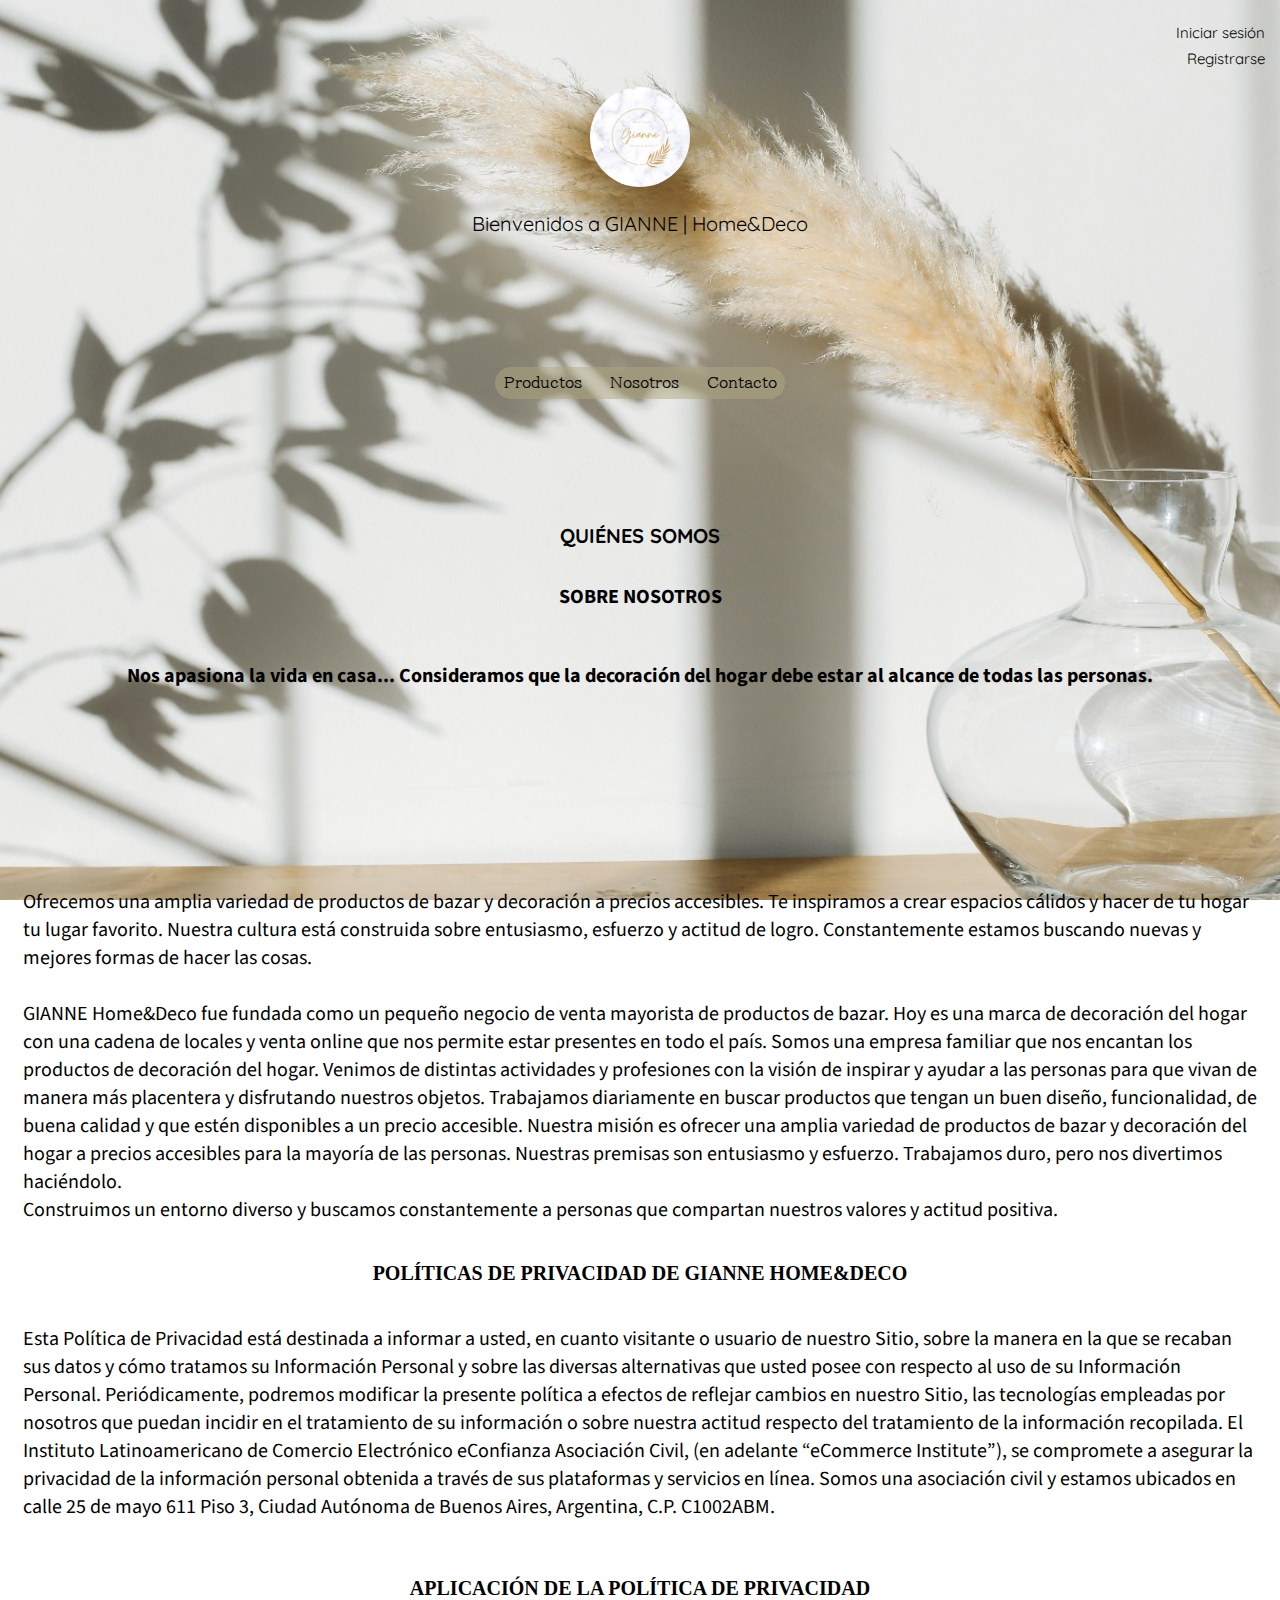
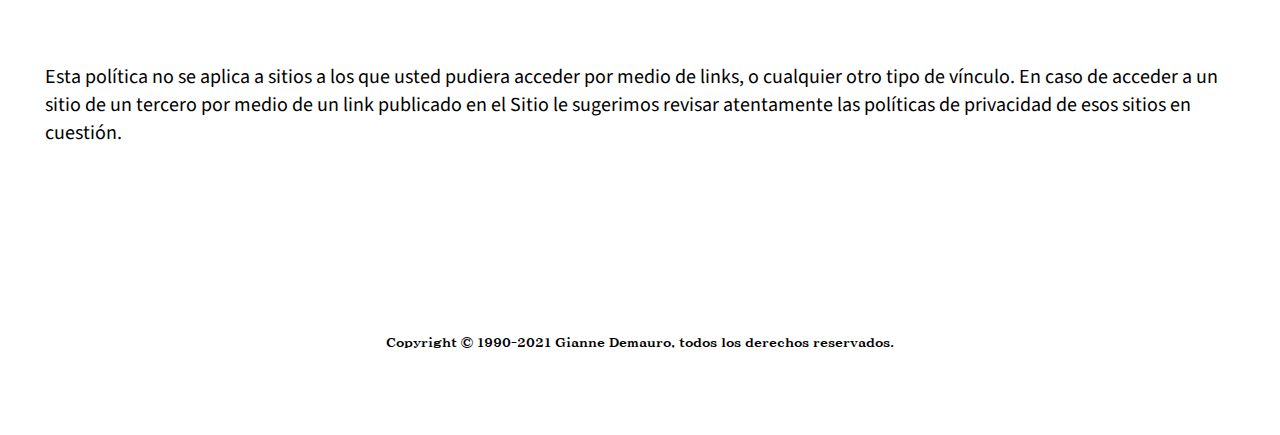
<file: archivos/quienquien.html>
<!DOCTYPE html>
<html lang="es">
<head>
    <meta charset="UTF-8">
    <meta http-equiv="X-UA-Compatible" content="IE=edge">
    <meta name="viewport" content="width=device-width, initial-scale=1.0">
    <!--Inicio LINK DE ESTILOS DE FUENTE-->

    <link rel="preconnect" href="https://fonts.googleapis.com">
    <link rel="preconnect" href="https://fonts.gstatic.com" crossorigin>
    <link href="https://fonts.googleapis.com/css2?family=Anek+Odia:wght@600&family=BIZ+UDPMincho&family=Babylonica&display=swap" rel="stylesheet">

    <link rel="stylesheet" href="https://fonts.googleapis.com/css?family=Quicksand">

    <link rel="preconnect" href="https://fonts.googleapis.com">
    <link rel="preconnect" href="https://fonts.gstatic.com" crossorigin>
    <link href="https://fonts.googleapis.com/css2?family=Anek+Odia:wght@600&family=BIZ+UDPMincho&family=Bebas+Neue&family=Quicksand:wght@500&display=swap" rel="stylesheet">

    
    <link rel="preconnect" href="https://fonts.googleapis.com">
    <link rel="preconnect" href="https://fonts.gstatic.com" crossorigin>
    <link href="https://fonts.googleapis.com/css2?family=Anek+Odia:wght@600&family=BIZ+UDPMincho&family=Bebas+Neue&family=Grape+Nuts&family=Quicksand:wght@500&display=swap" rel="stylesheet">

    <link rel="preconnect" href="https://fonts.googleapis.com">
    <link rel="preconnect" href="https://fonts.gstatic.com"     crossorigin>
    <link href="https://fonts.googleapis.com/css2?  family=Akshar:wght@300&family=Anek+Odia:wght@600&family=BIZ   +UDPMincho&family=Bebas+Neue&family=Raleway:ital,wght@1,100&   display=swap" rel="stylesheet">

    <link rel="preconnect" href="https://fonts.googleapis.com">
    <link rel="preconnect" href="https://fonts.gstatic.com" crossorigin>
    <link href="https://fonts.googleapis.com/css2?family=Dancing+Script&family=Rubik:wght@300;400&family=Source+Sans+Pro&display=swap" rel="stylesheet">


    
    <!--Fin LINK DE ESTILOS DE FUENTE-->

    
    <!--Inicio LINK DE ESTILOS ICONOS-->

    <link rel="stylesheet" href="https://cdnjs.cloudflare.com/ajax/libs/font-awesome/6.1.1/css/all.min.css" integrity="sha512-KfkfwYDsLkIlwQp6LFnl8zNdLGxu9YAA1QvwINks4PhcElQSvqcyVLLD9aMhXd13uQjoXtEKNosOWaZqXgel0g==" crossorigin="anonymous" referrerpolicy="no-referrer" />

    <link rel="stylesheet" href="https://cdnjs.cloudflare.com/ajax/libs/font-awesome/6.1.0/css/all.min.css" integrity="sha512-10/jx2EXwxxWqCLX/hHth/vu2KY3jCF70dCQB8TSgNjbCVAC/8vai53GfMDrO2Emgwccf2pJqxct9ehpzG+MTw==" crossorigin="anonymous" referrerpolicy="no-referrer" />

    <!--Fin LINK DE ESTILOS ICONOS-->

    <title>¿Quiénes Somos?</title>
    <link rel="shortcut icon" href="../Imagenes/logo.jpeg" type="image/x-icon" >
    <link rel="stylesheet" href="../codigo/lindo.css">



</head>
<body>
    <div class="container"> <!--contenedor ppal.-->
        <div class="box box-1"> <!--header-->
            <header>
                <div class="head"> 
                    <a class="inicio" href="../archivos/iniciarse.html">Iniciar sesión</a> 
                    <a class="inicio" href="../archivos/reegistrarse.html">Registrarse</a>
                </div>

                <div class="logo11">
                    <a href="../index.html"><img clas="head logo-" src="../Imagenes/logo.jpeg" alt="logo" width="100px" height="100px" margin left="20px" ></a>
                </div>

                <div class="titulo">Bienvenidos a GIANNE | Home&Deco</div> 
        </div>

        <div class="box box-2"> <!--nav-->
            <nav> 
                <div class="nav">
                    <ul>
                        
                        <li><a href="../archivos/productoss.html">Productos</a>
                            <ul>
                                <li><a href="../archivos/productos.html#sillo">Sillones</a></li>
                                <li><a href="../archivos/productos.html#mes">Mesas y Sillas</a></li>
                                <li><a href="../archivos/productos.html#baz">Bazar</a></li>
                                <li><a href="../archivos/productos.html#dec">Deco</a></li>
                            </ul>
                        </li>
                        <li><a href="../archivos/quienquien.html">Nosotros</a></li>
                        <li><a href="../archivos/concon.html">Contacto</a></li>
                    </ul> 
                </div>
            </nav> 
        </div>

        <div class="box box-3"> <!--main-->
            <main class="main1"> 
                <h2 class="tit-quien">QUIÉNES SOMOS</h2>
                <div class="general">
                    <div class="about-us"><strong>SOBRE NOSOTROS</strong></div>
                    <div>
                        <br>
                        <p class="general parrafo"> <strong> Nos apasiona la vida en casa...
                            Consideramos que la decoración del hogar debe estar al alcance de todas las personas.
                        </strong>
                        </p>
                    </div>
            </main>
        </div>

    <div class="box box-4"> <!--main 2-->
        <div class="agua">
            <main>
            <p class="general parrafo">Ofrecemos una amplia variedad de productos de bazar y decoración a precios accesibles.
                            Te inspiramos a crear espacios cálidos y hacer de tu hogar tu lugar favorito.
                            Nuestra cultura está construida sobre entusiasmo, esfuerzo y actitud de logro. 
                            Constantemente estamos buscando nuevas y mejores formas de hacer las cosas.
                            <br>
                            <br>
                            GIANNE Home&Deco fue fundada como un pequeño negocio de venta mayorista de productos de bazar. 
                            Hoy es una marca de decoración del hogar con una cadena de locales y venta online que nos permite estar presentes en    todo el país.
                            Somos una empresa familiar que nos encantan los productos de decoración del hogar. Venimos de distintas actividades 
                            y profesiones con la visión de inspirar y ayudar a las personas para que vivan de manera más placentera y disfrutando   nuestros objetos.
                            Trabajamos diariamente en buscar productos que tengan un buen diseño, funcionalidad, de buena calidad y que estén   disponibles a un precio accesible. 
                            Nuestra misión es ofrecer una amplia variedad de productos de bazar y decoración del hogar a precios accesibles para    la mayoría de las personas.
                            Nuestras premisas son entusiasmo y esfuerzo. Trabajamos duro, pero nos divertimos haciéndolo. 
                            <br>
                            Construimos un entorno diverso y buscamos constantemente a personas que compartan nuestros valores y actitud positiva.  
                        
            </p>
                <div class= "about-us"><strong id="politic"> POLÍTICAS DE PRIVACIDAD DE GIANNE HOME&DECO  </strong>   </div>
            <br>
            <div>
                <p class="general parrafo">
                Esta Política de Privacidad está destinada a informar a usted, en cuanto visitante o usuario de nuestro Sitio, sobre la manera en la que se recaban sus datos y cómo tratamos su Información Personal y sobre las diversas alternativas que usted posee con respecto al uso de su Información Personal.
                    Periódicamente, podremos modificar la presente política a efectos de reflejar cambios en nuestro Sitio, las tecnologías empleadas por nosotros que puedan incidir en el tratamiento de su información o sobre nuestra actitud respecto del tratamiento de la información recopilada.
                    El Instituto Latinoamericano de Comercio Electrónico eConfianza Asociación Civil, (en adelante “eCommerce Institute”), se compromete a asegurar la privacidad de la información personal obtenida a través de sus plataformas y servicios en línea.
                    Somos una asociación civil y estamos ubicados en calle 25 de mayo 611 Piso 3, Ciudad Autónoma de Buenos Aires, Argentina, C.P. C1002ABM.
                
                </p>
            </div>
            <br>
            <div class="about-us"><strong> APLICACIÓN DE LA POLÍTICA DE PRIVACIDAD </strong> </div>
            <br>
            <div class="general parrafo">
                <p class="general parrafo">
                    
                    Esta política no se aplica a sitios a los que usted pudiera acceder por medio de links, o cualquier otro tipo de 
                    vínculo.   En caso de acceder a un sitio de un tercero por medio de un link publicado en el Sitio le sugerimos revisar atentamente   
                    las políticas de privacidad de esos sitios en cuestión.
                
                </p>
            </div>
            </main>
        </div>
            
        <div class="box box-5"> <!--footer-->
            <footer class="quienes-fot">
                <div class="pie">
                    <h3>Copyright © 1990-2021 Gianne Demauro, todos los derechos reservados.</h3>
                    <div class="redes">
                        <a href="https://www.instagram.com/giannehomedeco/"><i class="fa-brands fa-instagram"></i></a>
                        <a href="https://www.facebook.com/"><i class="fa-brands fa-facebook-f"></i></a>
                        <a href="https://web.whatsapp.com/"><i class="fa-brands fa-whatsapp"></i></a>
                    </div>
                </div>
            </footer>
        </div>
        
    </div>
</body>
</html>
</file>
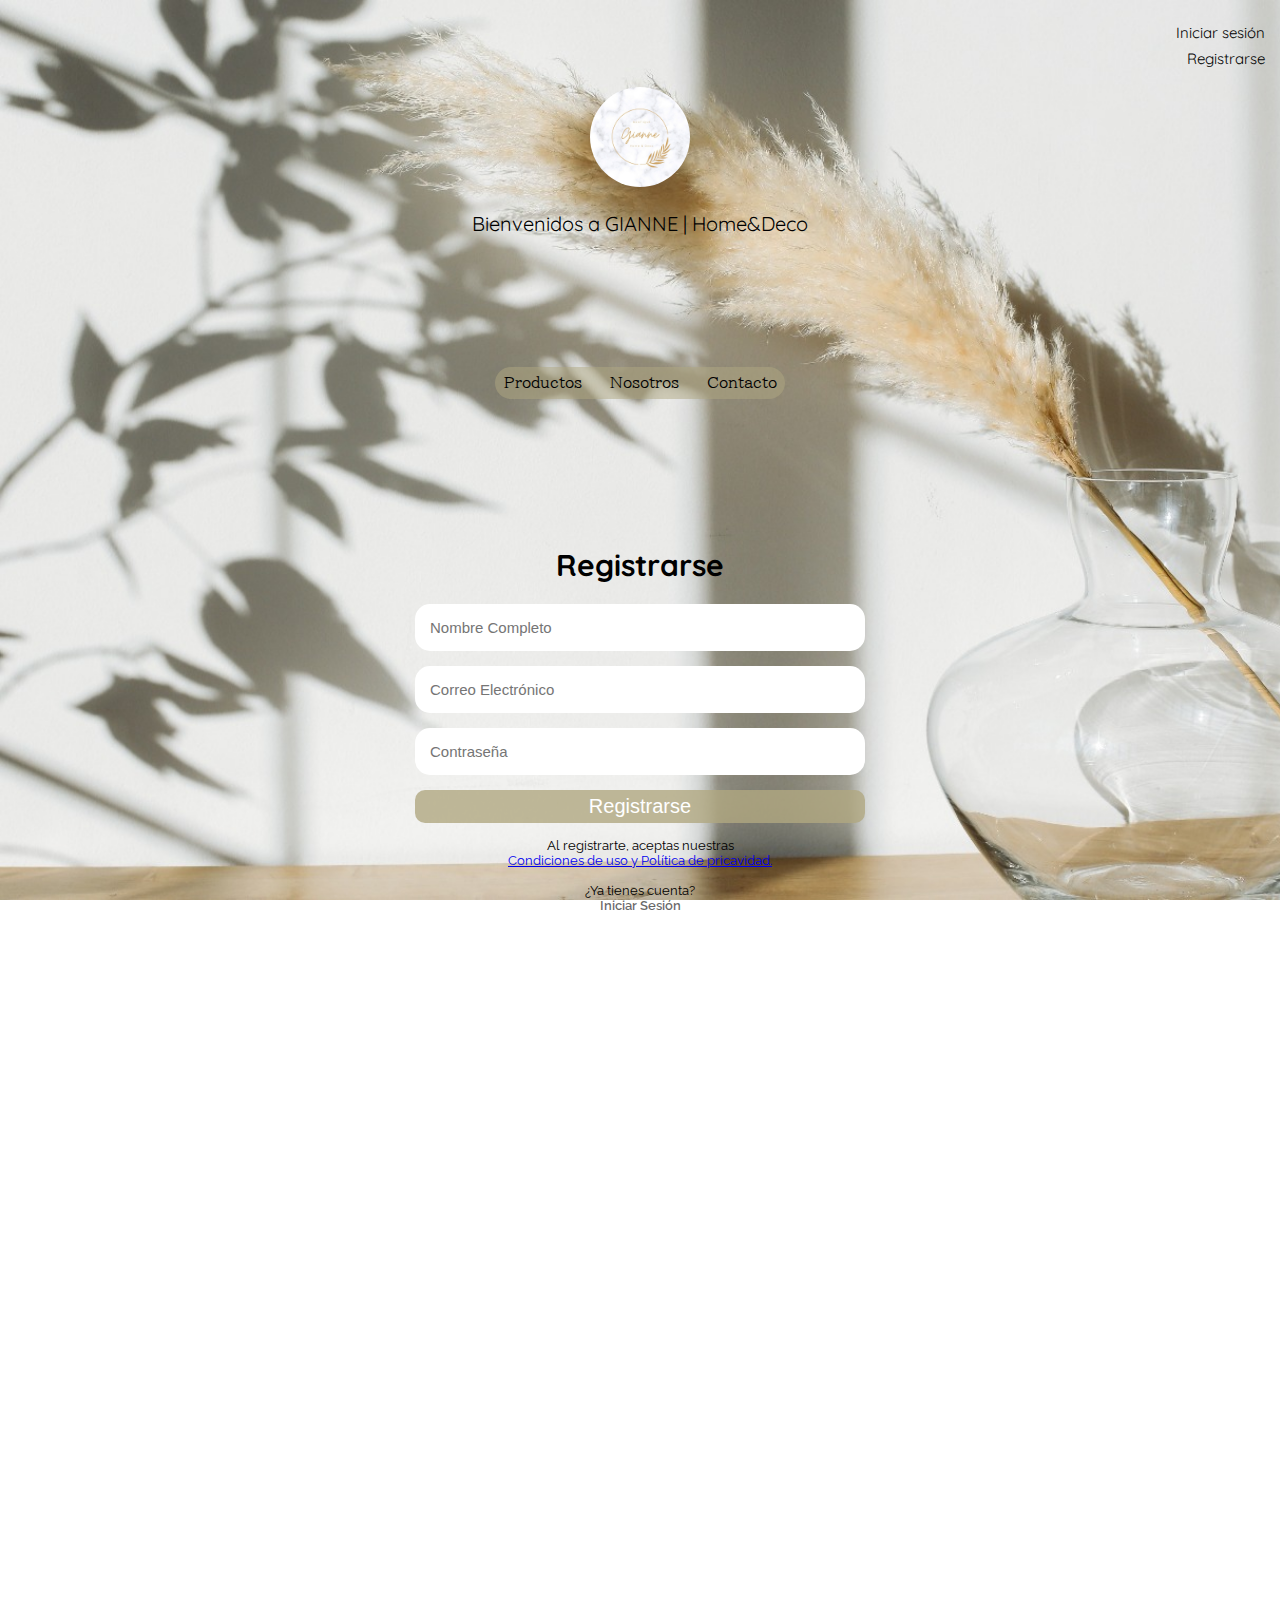
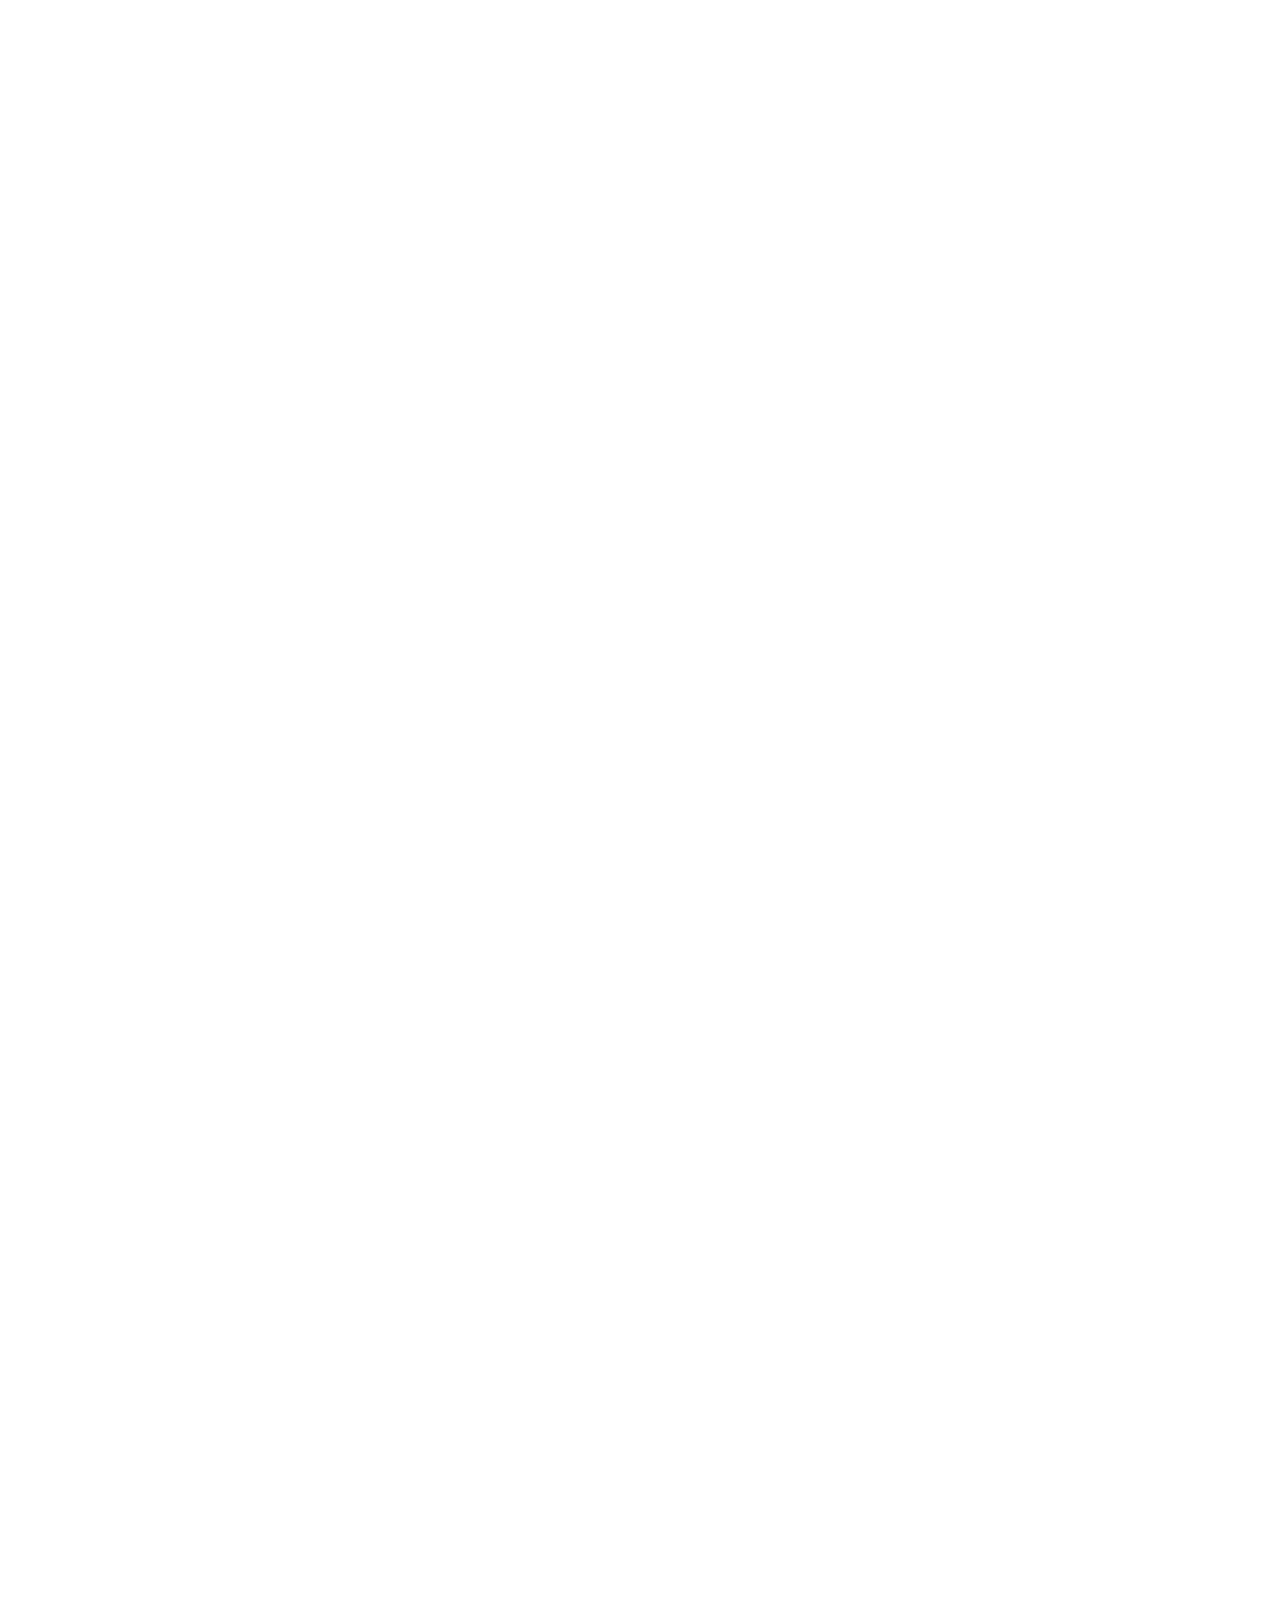
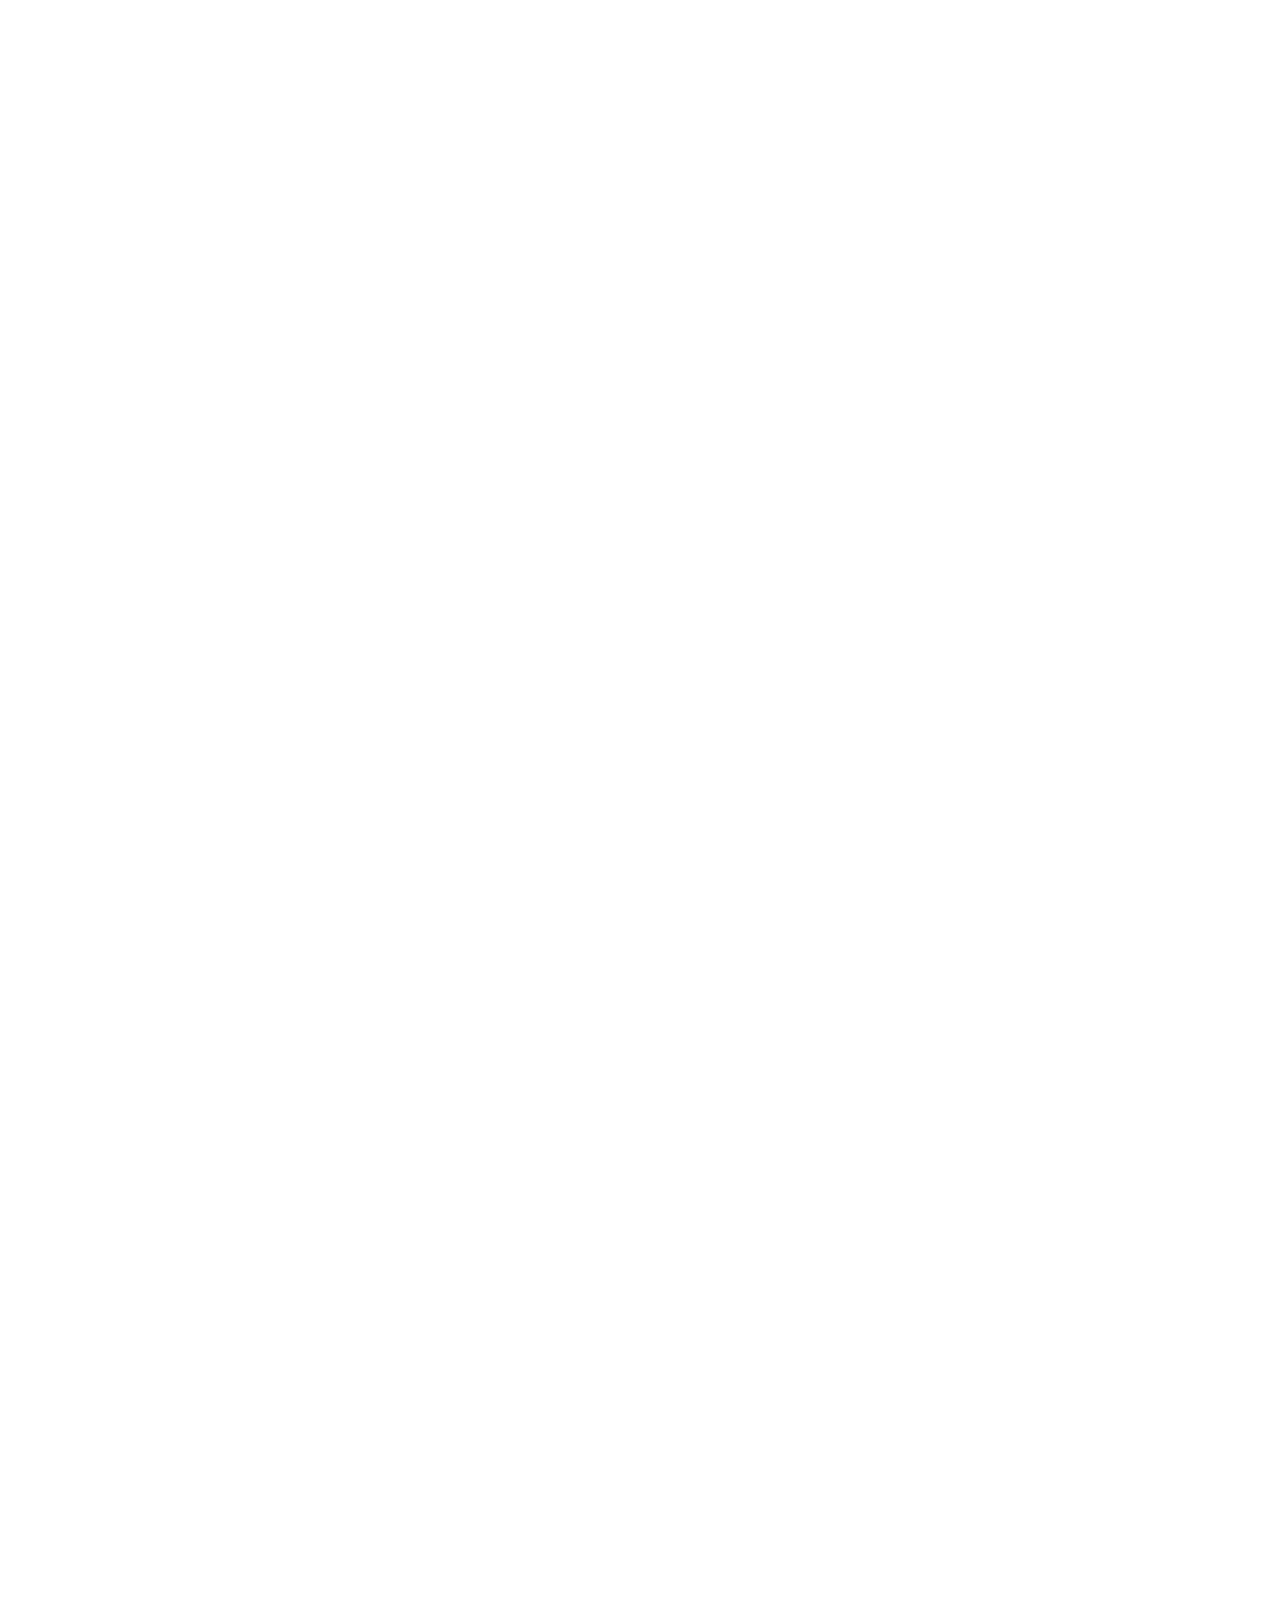
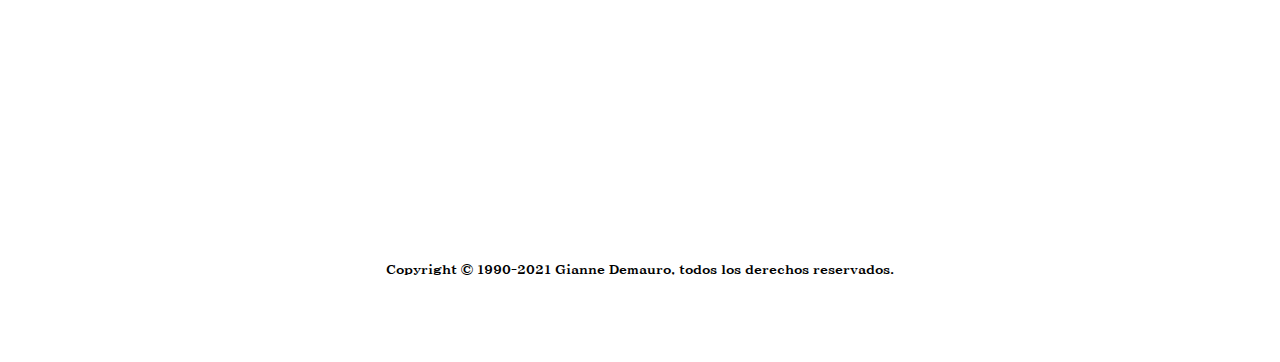
<file: archivos/reegistrarse.html>
<!DOCTYPE html>
<html lang="es">
<head>
    <meta charset="UTF-8">
    <meta http-equiv="X-UA-Compatible" content="IE=edge">
    <meta name="viewport" content="width=device-width, initial-scale=1.0">
    <!--Inicio LINK DE ESTILOS DE FUENTE-->

    <link rel="preconnect" href="https://fonts.googleapis.com">
    <link rel="preconnect" href="https://fonts.gstatic.com" crossorigin>
    <link href="https://fonts.googleapis.com/css2?family=Anek+Odia:wght@600&family=BIZ+UDPMincho&family=Babylonica&display=swap" rel="stylesheet">

    <link rel="stylesheet" href="https://fonts.googleapis.com/css?family=Quicksand">

    <link rel="preconnect" href="https://fonts.googleapis.com">
    <link rel="preconnect" href="https://fonts.gstatic.com" crossorigin>
    <link href="https://fonts.googleapis.com/css2?family=Anek+Odia:wght@600&family=BIZ+UDPMincho&family=Bebas+Neue&family=Quicksand:wght@500&display=swap" rel="stylesheet">

    
    <link rel="preconnect" href="https://fonts.googleapis.com">
    <link rel="preconnect" href="https://fonts.gstatic.com" crossorigin>
    <link href="https://fonts.googleapis.com/css2?family=Anek+Odia:wght@600&family=BIZ+UDPMincho&family=Bebas+Neue&family=Grape+Nuts&family=Quicksand:wght@500&display=swap" rel="stylesheet">

    <link rel="preconnect" href="https://fonts.googleapis.com">
    <link rel="preconnect" href="https://fonts.gstatic.com"     crossorigin>
    <link href="https://fonts.googleapis.com/css2?  family=Akshar:wght@300&family=Anek+Odia:wght@600&family=BIZ   +UDPMincho&family=Bebas+Neue&family=Raleway:ital,wght@1,100&   display=swap" rel="stylesheet">

    <link rel="preconnect" href="https://fonts.googleapis.com">
    <link rel="preconnect" href="https://fonts.gstatic.com" crossorigin>
    <link href="https://fonts.googleapis.com/css2?family=Dancing+Script&family=Rubik:wght@300;400&family=Source+Sans+Pro&display=swap" rel="stylesheet">

    <link rel="preconnect" href="https://fonts.googleapis.com">
    <link rel="preconnect" href="https://fonts.gstatic.com" crossorigin>
    <link href="https://fonts.googleapis.com/css2?family=Akshar:wght@300;400&family=Anek+Odia:wght@600&family=BIZ+UDPMincho&family=Raleway:wght@700&display=swap" rel="stylesheet">
    
    <!--Fin LINK DE ESTILOS DE FUENTE-->

    
    <!--Inicio LINK DE ESTILOS ICONOS-->

    <link rel="stylesheet" href="https://cdnjs.cloudflare.com/ajax/libs/font-awesome/6.1.1/css/all.min.css" integrity="sha512-KfkfwYDsLkIlwQp6LFnl8zNdLGxu9YAA1QvwINks4PhcElQSvqcyVLLD9aMhXd13uQjoXtEKNosOWaZqXgel0g==" crossorigin="anonymous" referrerpolicy="no-referrer" />

    <link rel="stylesheet" href="https://cdnjs.cloudflare.com/ajax/libs/font-awesome/6.1.0/css/all.min.css" integrity="sha512-10/jx2EXwxxWqCLX/hHth/vu2KY3jCF70dCQB8TSgNjbCVAC/8vai53GfMDrO2Emgwccf2pJqxct9ehpzG+MTw==" crossorigin="anonymous" referrerpolicy="no-referrer" />

    <!--Fin LINK DE ESTILOS ICONOS-->

    <title>Registro</title>
    <link rel="shortcut icon" href="../Imagenes/logo.jpeg" type="image/x-icon" >
    <link rel="stylesheet" href="../codigo/lindo.css">



</head>
<body>
    <div class="container"> <!--contenedor ppal.-->
        <div class="box box-1"> <!--header-->
            <header>
                <div class="head"> 
                    <a class="inicio" href="../archivos/iniciarse.html">Iniciar sesión</a> 
                    <a class="inicio" href="../archivos/reegistrarse.html">Registrarse</a>
                </div>

                <div class="logo11">
                    <a href="../index.html"><img clas="head logo-" src="../Imagenes/logo.jpeg" alt="logo" width="100px" height="100px" margin left="20px" ></a>
                </div>

                <div class="titulo">Bienvenidos a GIANNE | Home&Deco</div> 
        </div>

        <div class="box box-2"> <!--nav-->
            <nav> 
                <div class="nav">
                    <ul>
                        
                        <li><a href="../archivos/productoss.html">Productos</a>
                            <ul>
                                <li><a href="../archivos/productoss.html#sillo">Sillones</a></li>
                                <li><a href="../archivos/productoss.html#mes">Mesas y Sillas</a></li>
                                <li><a href="../archivos/productoss.html#baz">Bazar</a></li>
                                <li><a href="../archivos/productoss.html#dec">Deco</a></li>
                            </ul>
                        </li>
                        <li><a href="../archivos/quienquien.html">Nosotros</a></li>
                        <li><a href="../archivos/concon.html"">Contacto</a></li>
                    </ul> 
                </div>
            </nav> 
        </div>

        <div class="box box-3 con-"> <!--main-->
            <!----------COMIENZO DE INICIAR SESION----------->
            <main>
                
                <form class="formulario">
                    <h2>Registrarse</h2>
                        <div class="caja">
                            <div class="input-caja">
                                <i class="fa-solid fa-user icon"></i>
                                <input class="input" type="text" placeholder="Nombre Completo" required>
                            </div>
                        
                            <div class="input-caja">
                                <i class="fa-solid fa-envelope icon"></i>
                                <input class="input" type="text" placeholder="Correo Electrónico" required>
                            </div>
                        
                            <div class="input-caja">
                                <i class="fa-solid fa-key icon"></i>
                                <input class="input" type="password" placeholder="Contraseña" required>
                            </div>
                        
                            <input type="submit" value="Registrarse" class="button">
                        
                            <p>Al registrarte, aceptas nuestras <a href="../archivos/quienquien.html#politic">Condiciones de uso y Política de pricavidad.</a></p>
                        
                            <p>¿Ya tienes cuenta?
                                <a class="link" href="../archivos/iniciarse.html"> Iniciar Sesión</a>
                            </p>
                        </div>
                    </form>
                </main>
        </div>

  <!--   <div class="box box-4"> --><!--main 2 censurado-->
    
        
    <!--</div> -->
    <!-----------------------COMIENZO DE FOOTER------------------------------>
                    <div class="box box-5 desk"> <!--footer-->
                        <footer class="con-fot">
                            <div class="pie">
                                <h3>Copyright © 1990-2021 Gianne Demauro, todos los derechos reservados.</h3>
                                <div class="redes">
                                    <a href="https://www.instagram.com/giannehomedeco/"><i class="fa-brands fa-instagram"></i></a>
                                    <a href="https://www.facebook.com/"><i class="fa-brands fa-facebook-f"></i></a>
                                    <a href="https://web.whatsapp.com/"><i class="fa-brands fa-whatsapp"></i></a>
                                </div>
                            </div>
                        </footer>
                    </div>
<!-----------------------FIN DE FOOTER------------------------------> 
</body>
</html>
</file>
<file: codigo/lindo.css>
*{
    margin: 0px;
    padding: 0px;
    box-sizing: border-box;
}
html{
    scroll-behavior: smooth; /* propiedad con la que se desplaza la pag hacia arriba*/
}
body{
    
    background-image: url(../Imagenes/fondo1.jpeg);
    background-size: cover;
    background-attachment: fixed;
    


}
.subir{
    height: 40px;
    width: 40px;
    
    border: 5px solid rgb(33, 33, 54);
    color: rgb(0, 0, 0);
    position: fixed;
    bottom: 20px;
    right: 20px;
    text-align: center;
    line-height: 30px;
    border-radius: 50%;
    box-shadow: 0 0 20px 0 rgba(255,255,255,.3);
}
/*aplicacion de grid al body*
/*comienzo del css para mobile first*/

.container{  /*lo primero es asignarle a nuestro contenedor la propiedad de display:grid;*/
    display: grid;
/*luego numero de columnas y filas que tendra nuestra grilla y un espacio de separacion*/
    /*border: 1px solid #000; */
    grid-template-columns: 100px auto 100px;
    grid-template-rows: repeat(13,100px);
    grid-gap: 1rem;
    margin-top: 15px;
/*definir como queremos que cada area sea acomodada en nuestro layout*/
    grid-template-areas: 
    "header header header"
    "header header header" 
    "nav nav nav"
    "main main main"
    "main main main"
    "main2 main2 main2"
    "main2 main2 main2"
    "main2 main2 main2"
    "main2 main2 main2"
    "main2 main2 main2"
    "main2 main2 main2"
    "main2 main2 main2"
    "footer footer footer";
    
}
/*definir el area que ocupara cada caja de nuestro contenedor, primero le asugnaremos un nombre y un color caracteristico*/
.box-1{
    height: 200px;
    grid-area: header;
    /*border: 2px solid #000;
    background-color: red; */
}
/*------.............---Inicio encabezado------------...-------*/

header .head{

    padding: 0;
    
}
header img{
    
    border-radius: 50%;
    margin-top: 20px;
}
.head{
    display: flex;
    flex-direction: column;
    align-items: center;
    line-height: 1em;

    
}
.image{
    display: flex;
    flex-direction: column;
    align-items: center;
}
.titulo{
    display: flex;
    flex-direction: column;
    align-items: center;
    margin-top: 15px;
    font-size:15px;
    font-family: 'Anek Odia', sans-serif;
    font-family: 'Bebas Neue', cursive;
    font-family: 'BIZ UDPMincho', serif;
    font-family: 'Grape Nuts', cursive;
    font-family: 'Quicksand', sans-serif;
    
}
.logo11{
    display: flex;
    flex-direction: column;
    align-items: center;
}
.inicio{
    font-size: 15px;
    color: #000;
    text-decoration: none;
    
    font-family: "Quicksand" , sans-serif;
    
    
}
.inicio:hover{
    color: rgb(129, 114, 94);
}

/*---------------------fin encabezado-------------------------------*/

.box-2{
    height: 50px;
    grid-area: nav;
    /*border: 2px solid #000;
    background-color: violet; */
}
/*-------------COMIENZO MENÚ------------------*/
.nav{
    width: 100%;
    /* background-color: aqua;
    border: 2px solid #000;*/
    border-radius: 1em;
    display: flex;
    flex-direction: row;
    align-items: center;
    justify-content: center;
}
.nav ul{
    width: 243px;
    background-color: rgb(176, 167, 129,0.5);
  /*  border: 2px solid black;*/
    font-family: 'Anek Odia', sans-serif;
    font-family: 'Babylonica', cursive;
    font-family: 'BIZ UDPMincho', serif;
    height: 2rem;
    
}
.nav > ul{ 
    display: flex;
    flex-direction: row;
    align-items: center;
    justify-content: center;
  /*  margin-left: 12px;*/
    margin-top: 20px;
    height: 2rem;
    /*width: 100%;*/
    list-style: none;
    line-height: 2rem;
    border-radius: 1em;
}

.nav ul ul{
    position: absolute;
    display: none; 
    list-style: none;
    line-height: 2rem;
    background-color: rgb(176, 167, 129,0.9);
    height: 128px;
}
.nav > ul > li{

    border-radius: 10px;
    font-size: 11px;
}
.nav ul li{
    
    font-size: 11px;
    padding-inline: 14px;
}
.nav  li  ul{
    width: 150px;
    text-align: left;
    border-radius: 1em;
    padding: 0;
    border-radius: 10px;
    
}
.nav li:hover{
    background-color: rgb(104, 122, 123,0.5);
    border-radius: 20px;
}
.nav li:hover ul{
    display: block;
    border-radius: 1em;
}
.nav a{
    text-decoration: none;
    color: #000;
    display: block;
}
/*--------------------FIN MENÚ----------------------*/
.box-3{
    height: 250px;
    grid-area: main;
    /*border: 2px solid #000;
    background-color: green;*/
}
/*--------------inicio main----------------------------*/

.section1{
    margin-top: 10px;
    margin-right: 10px;
    display: flex;
    flex-direction: column;
    align-items: center;
    
    
    
}
h2{
    
    margin: 10px;
    display: flex;
    justify-content: center;
    text-align: center;
    font-family: 'Times New Roman', Times, serif;
    font-size: 15px;
    margin-top: 10px;
    border-radius: 20px;
    font-family: "Quicksand" , sans-serif;
}

.image{

    display: flex;
    flex-direction: column;
    align-items: center;
    justify-content: center;
    height: 160px;
    
}
.image:hover{
    transform: scale(1.1,1.1);
}
.general{
    display: flex;
    flex-direction: column;
    justify-content: center;
    text-align: left;
    padding: 10px;
    font-size: 20px;
    border-radius: 1em;
    font-family: 'Dancing Script', cursive;
    font-family: 'Rubik', sans-serif;
    font-family: 'Source Sans Pro', sans-serif;
    
}
.about-us{
    padding-top: 15px;
    font-size: 14px;
    text-align: center;
    font-family: "Quicksand" sans-serif;
}

.parrafo{
    display: flex;
    flex-direction: column;
    align-items: center;
    justify-content: center;
    text-align: left;
    font-size: 14px;
    margin: 1%;
    font-family: 'Dancing Script', cursive;
    font-family: 'Rubik', sans-serif;
    font-family: 'Source Sans Pro', sans-serif;
    
}
/*-------------fin main---------------------*/
/*----------Inicio CONTENEDOR CONTACTO-------*/

.rectangulo{ /*rectangulo principal contenedor*/
    width: 100%;
    height: 400px;
    font-family: "Quicksand" , sans-serif;
    display: flex;
    flex-direction: column;
    align-items: center;

} 
.logo{ /*titulo Contactanos de arriba*/
    font-family: "Quicksand" , sans-serif;
    margin-bottom: 5px;
    font-size: 30px;
    color: black;
    margin-top: 10px;
    padding-bottom: 10px;
    
}   
.contacto-todo{ /*contiene las 2 partes*/
    width: 180px;
    height: 800px;
    box-shadow: 0 0 20px 0 rgba(255,255,255,.3);
    border-radius: 1em;
    list-style: none;
    
}
.situs{ /*descripcion de los input*/
    display: flex;
    flex-direction: column;
    align-items: center;
    
    font-family: "Quicksand" , sans-serif;
    padding-top: 10px;
}
    
.sit{ /*inpus*/
    width: 80%;

    border: none;
    background: none;
    outline: none;
    color:#000;
    border-bottom: 1px solid black;
    padding-top: 20px;
}/*bien*/
.contacto-form{ /*solo el formulario*/
   /* border: 2px solid #000;*/
    background:  rgb(176, 167, 129,0.5);
    border-radius: 1em;
    
}
.contacto-form form button{
    background: rgb(176, 167, 129,0.8);
    text-transform: uppercase;
    border: 0;
    padding: 1em;
    margin-top: 15px;
    border-radius: 1em;
}

.contacto-form > form{
    display: flex;
    flex-direction: column;
    align-items: center;
}

/*-----------Fin contacto-----------*/
/*------inicio footer version contacto------------*/
.con-fot{
    margin-top: 300px;
    
}
/*------fin footer version contacto------------*/

    
    
    
/*------------Fin CONTENEDOR CONTACTO---------------*/

/*------------COMIENZO DE INICIAR SESION/REGISTRO--------------*/
.formulario{
    width: 100%;
    
    padding: 3px;
    font-family: 'Anek Odia', sans-serif;
    font-family: 'BIZ UDPMincho', serif;
    font-family: 'Noto Serif', serif;
    
}
.caja{
    width: 100%;
    
}
form > h2{
    margin-bottom: 20px;
    text-align: center;
    font-size: 30px;
    font-family: Quicksand , sans-serif;
}
.input{
    font-size: 15px;
    width: 95%;
    padding: 5px;
    border: none;
    border-radius: 1em;
}
.input-caja{
    margin-bottom: 15px;
    /*border: 1px solid #aaa;*/
}
.icon{
    padding-bottom: 10px;
    min-width: 50px;
    text-align: center;
    color: rgb(0,0,0,0.5);
}
.button{
    
    align-items: center;
    border:none;
    width: 100%;
    color:white;
    font-size: 20px;
    background: rgb(176, 167, 129,0.8);
    padding: 5px 5px;
    border-radius: 10px;
    cursor: pointer;
}

.button:hover{
    background: cadetblue;
}
.sit{
    width: 100%;
    
    border: none;
    background: none;
    outline: none;
    color:#000;
    border-bottom: 1px solid black;
    padding-top: 20px;
}/*bien*/
p{
    font-size: 13px;
    text-align: center;
    font-family: 'Akshar', sans-serif;
    font-family: 'Anek Odia', sans-serif;
    font-family: 'BIZ UDPMincho', serif;
    font-family: 'Raleway', sans-serif;
    
}
.link{
    text-decoration: none;
    color: rgb(0, 0, 0,0.6);
    font-weight: 600;
}
.link:hover{
    color: rgba(255,255,255,.4);
}
/*---------------- fin iniciar sesion/ registro-------------------------*/
/*--------------inicio cumplido----------------*/
.cumplido{
   /* border: 2px solid red; */
    width: 80%;
    margin-top: 20px;
    margin-left: 10%;
    margin-bottom: 20px;
    display: flex;
    flex-direction: column;
    align-items: center;
    justify-content: center;
    
}
.cumpli{
    font-size: 24px;
    font-family: 'Ms Madi', cursive;
}
.tit-quien{
    text-align: center;
}
/*----------------fin cumplido------------------*/
.box-4{
    height: 800px;
    grid-area: main2;
    /*border: 2px solid #000;
    background-color: yellow; */

} 

/*---------Inicio main2------------------*/

.section2{
    margin-top: 30px;
    display: flex;
    flex-direction: column;
    align-items: center;  
} 
.tex{
    display: flex;
    flex-direction: column;
    align-items: center;
    justify-content: center;
    font-size: 11px;
    padding: 15px;
    padding-bottom: 30px;
    font-family: 'Anek Odia', sans-serif;
    font-family: 'Bebas Neue', cursive;
    font-family: 'BIZ UDPMincho', serif;
    font-family: 'Quicksand', sans-serif;
}
.home{
    margin-top: 10px;
    margin-left: 10px;
    margin-bottom: 25px;
}
.import{
    width: 50px;
    height: 100%;
    font-size: 30px;
}
    
    
.video{
    height: 300px;
    width: 100%;
    display: flex;
    flex-direction: column;
    align-items: center;
    margin-top: 40px;
    
}
/*------------Inicio CONTENEDOR PRODUCTO---------------*/
.contenedor{
    width: 100%;
    height: 1490px;
  /*  border: 2px solid red;*/
    color:black;
    display: flex;
    flex-flow: column wrap;
    flex-wrap: wrap;

    
}

.contenedor div{
    display: flex;
    flex-flow: column;
    justify-content: center;
    align-items: center;
   /* border: 2px solid #000;*/
    width: 100%;
    height: 225px;
    margin-bottom: 20px;
}

h1{
    text-align: center; 
    font-family: Arial, Helvetica, sans-serif;
    color: black;
    font-size: 40px;
    margin-top: 30px;
    margin-bottom: 0px;
    font-family: "Quicksand" , sans-serif;
}
.tit{
    text-align: center;
}
.pad{
    display: flex;
    flex-direction: column;
    align-items: center;
    justify-content: center;
}
.trans:hover{
    transform: scale(1.2,1.2);
}

.redes{
    display: flex;
    justify-content: center;
    font-size: 40px;
    letter-spacing: 15px;
    margin-top: 30px;
    margin-bottom: 50px;
}
.redes a{
    color:#000;
}
/*------------Fin CONTENEDOR PRODUCTO--------------*/
/*------------INICIO BLOQUE INFO CONTACTO---------------*/
.contacto-info{ /*solo descripcion bot*/
    list-style: none;
    font-family: "Quicksand" , sans-serif;
    text-align: center;
   /* border: 1px solid red;*/
    display: flex;
    flex-direction: column;
    align-items: center;
    width: 100%;
    height: 120px;
    border-radius: 1em;
    color: #000;
    margin-top: 300px;
}

h4{
    width: 100%;
    font-size: 25px;
    text-align: center;
    /*margin-left: -35px;*/
    margin-bottom: 20px;
}
.contacto-info > ul{
    list-style: none;
    width: 100%;
}
.contact-form ul li > span{
    padding-left: 20px;
}



/*--------------FIN BLOQUE INFO CONTACTO--------------*/

/*!!!!!!!!!!!!!!!.contacto-info{
    list-style: none;
    font-family: "Quicksand" , sans-serif;
    text-align: center;
    width: 100%;
    height: 100px;
    border-radius: 1em;
    color: #000;
}!!!!!!!!!!!!!!!!!!!!!!!!*/
/*---!!!!!!!!!!!!!!!!!!!!.contacto-info > ul{
    list-style: none;
}
.contact-form ul li > span{
    padding-left: 20px;
}----!!!!!!!!!!!!!!!!!!!!!!!-------*/
/*------fin main2-----------*/
/*------inicio footer----------*/

.box-5{
    grid-area: footer;
    /*border: 2px solid #000;
    background-color: lightgray; */
    font-size: 10px;
}
.quienes-fot{
    margin-top: 150px;
}
.con-fot{
    margin-top: 7500px;
}
footer{
    padding: 7px;
    font-size: 10px;
    font-family: 'Rubik', sans-serif;
    font-family: 'Source Sans Pro', sans-serif;
    text-align: center;
    font-family: 'Akshar', sans-serif;
    font-family: 'Anek Odia', sans-serif;
    font-family: 'Bebas Neue', cursive;
    font-family: 'BIZ UDPMincho', serif;
    
    }
    .redes{
        display: flex;
        justify-content: center;
        font-size: 30px;
        letter-spacing: 15px;
        margin-top: 20px;
        margin-bottom: 50px;
    }
    .redes a{
        color:#000;
    }
    
/*------inicio footer-quienes somos----------*/


/*------fin footer-quienes somos-------------*/

/*Fin del css para mobile first*/

/*comienzo del css para TABLET*/

/*Para la version tablet lo primero que hacemos es cambiar la disposicion de las columnas de nuestro Grid*/

@media only screen and (min-width:768px){
.container{
    grid-template-columns: repeat(4,1fr);
    grid-template-rows: repeat(14,100px);
    
    
}
/*Luego cambiar la disposicion de los items, esta vez usando el recurso de grid-row y grid-column , que es el metodo corto de grid-row-start/end grid-column-start/end*/
.box-1{
    margin-bottom: 20px;
   /* background-color: red;*/
    grid-row:1/3;
    grid-column: 1/5;
}
.titulo{
    display: flex;
    flex-direction: column;
    align-items: center;
    margin-top: 20px;
    font-size:20px;
    font-family: 'Anek Odia', sans-serif;
    font-family: 'Bebas Neue', cursive;
    font-family: 'BIZ UDPMincho', serif;
    font-family: 'Grape Nuts', cursive;
    font-family: 'Quicksand', sans-serif;
    
}
.box-2{
   /* background-color: violet; */
    grid-row:3/4;
    grid-column: 1/5;
}
/*-------------COMIENZO MENÚ------------------*/
.nav{
    width: 100%;
    /* background-color: aqua;
    border: 2px solid #000;*/
    border-radius: 1em;
    display: flex;
    flex-direction: row;
    align-items: center;
    justify-content: center;
}
.nav ul{
    width: 290px;
    background-color: rgb(176, 167, 129,0.5);
    /*border: 2px solid black;*/
    font-family: 'Anek Odia', sans-serif;
    font-family: 'Babylonica', cursive;
    font-family: 'BIZ UDPMincho', serif;
    height: 2rem;
    
}
.nav > ul{ 
    display: flex;
    flex-direction: row;
    align-items: center;
    justify-content: center;
  /*  margin-left: 12px;*/
    margin-top: 20px;
    height: 2rem;
    /*width: 100%;*/
    list-style: none;
    line-height: 2rem;
    border-radius: 1em;
}

.nav ul ul{
    position: absolute;
    display: none; 
    list-style: none;
    line-height: 2rem;
    background-color: rgb(176, 167, 129,0.9);
    height: 128px;
}
.nav > ul > li{

    border-radius: 10px;
    font-size: 11px;
}
.nav ul li{
    
    font-size: 15px;
    padding-inline: 14px;
}
.nav  li  ul{
    width: 150px;
    text-align: left;
    border-radius: 1em;
    padding: 0;
    border-radius: 10px;
    
}
.nav li:hover{
    background-color: rgb(104, 122, 123,0.5);
    border-radius: 20px;
}
.nav li:hover ul{
    display: block;
    border-radius: 1em;
}
.nav a{
    text-decoration: none;
    color: #000;
    display: block;
}
/*--------------------FIN MENÚ----------------------*/
.box-3{
  /* background-color: green; */
    grid-row:4/6;
    grid-column: 1/5;
}
/*----------inicio main----------------------*/
.general{
    

    
    display: flex;
    flex-direction: column;
    justify-content: center;
    text-align: left;
    padding: 10px;
    font-size: 20px;
    border-radius: 1em;
    font-family: 'Dancing Script', cursive;
    font-family: 'Rubik', sans-serif;
    font-family: 'Source Sans Pro', sans-serif;
}
.section1{
    margin-top: 10px;
    margin-right: 10px;
    display: flex;
    flex-direction: column;
    align-items: center;
    
    
    
}
h2{
    margin-top: 50px;
    margin: 10px;
    display: flex;
    justify-content: center;
    text-align: center;
    font-family: 'Times New Roman', Times, serif;
    font-size: 20px;
    margin-top: 10px;
    font-family: "Quicksand" , sans-serif;
}

.image{

    display: flex;
    flex-direction: column;
    align-items: center;
    justify-content: center;
    height: 160px;
    margin-top: 25px;
}
.image:hover{
    transform: scale(1.1,1.1);
}

.about-us{
    padding-top: 15px;
    font-size: 20px;
    text-align: center;
}

.parrafo{
    display: flex;
    flex-direction: column;
    align-items: center;
    justify-content: center;
    text-align: left;
    font-size: 20px;
    margin: 1%;
    font-family: 'Dancing Script', cursive;
    font-family: 'Rubik', sans-serif;
    font-family: 'Source Sans Pro', sans-serif;
}
/*------------COMIENZO DE INICIAR SESION/REGISTRO--------------*/
.formulario{
    width: 100%;
   /* border: 2px solid #000; */
    padding: 3px;
    font-family: 'Anek Odia', sans-serif;
    font-family: 'BIZ UDPMincho', serif;
    font-family: 'Noto Serif', serif;
    display: flex;
    flex-direction: column;
    align-items: center;
}
.caja{
    width: 450px;
   /* border: 2px solid #000;*/
    
    
}

form > h2{
    margin-bottom: 20px;
    text-align: center;
    font-size: 30px;
}


.input{
    font-size: 15px;
    width: 100%;
    padding: 15px;
    border: none;
    border-radius: 1em;
}
.input-caja{
    margin-bottom: 15px;
    /*border: 1px solid #aaa;*/
}
.icon{
    padding-bottom: 10px;
    min-width: 50px;
    text-align: center;
    color: rgb(0,0,0,0.5);
}
.button{
    
    align-items: center;
    border:none;
    width: 100%;
    color:white;
    font-size: 20px;
    background: rgb(176, 167, 129,0.8);
    padding: 5px 5px;
    border-radius: 10px;
    cursor: pointer;
}
.button:hover{
    background: cadetblue;
}
p{
    padding-top: 15px;
    display: flex;
    flex-direction: column;
    align-items: center;
    font-size: 13px;
    text-align: center;
    font-family: 'Akshar', sans-serif;
    font-family: 'Anek Odia', sans-serif;
    font-family: 'BIZ UDPMincho', serif;
    font-family: 'Raleway', sans-serif;
    
}
.link{
    text-decoration: none;
    color: rgb(0, 0, 0,0.6);
    font-weight: 600;
}
.link:hover{
    color: rgba(255,255,255,.4);
}
/*---------------fin producto---------------*/
/*--------------inicio cumplido----------------*/
.cumplido{
   /* border: 2px solid red;*/
    /*width: 70%;*/
    margin-top: 20px;
    /*margin-left: 5%;*/
    margin-bottom: 20px;
    display: flex;
    flex-direction: column;
    align-items: center;
    justify-content: center;
    
}
.cumpli{
    
    font-size: 35px;
    font-family: 'Ms Madi', cursive;
}
/*----------------fin cumplido------------------*/
/*----------Inicio CONTENEDOR CONTACTO-------*/
.con-{
    height: 100px;
    margin-top: 20px;
    /*background-color: green;*/
    grid-row:4/9;
    grid-column: 1/5;
}
.rectangulo{
    width: 100%;
    height: 500px;
    font-family: "Quicksand" , sans-serif;
    
    
}
.logo{ /*titulo Contactanos de arriba*/
    font-family: "Quicksand" , sans-serif;
    margin-bottom: 5px;
    font-size: 30px;
    color: black;
    margin-top: 10px;
    padding-bottom: 10px;

}  

.contacto-todo{
    width: 300px;
    height: 500px;
    box-shadow: 0 0 20px 0 rgba(255,255,255,.5);
    border-radius: 1em;
    
    
    
    
}/*bien*/
.situs{
    display: flex;
    flex-direction: column;
    align-items: center;
}

.sit{
    width: 100%;
    
    border: none;
    background: none;
    outline: none;
    color:#000;
    border-bottom: 1px solid black;
    padding-top: 20px;
}/*bien*/
.contacto-form{
    background:  rgb(176, 167, 129,0.5);
    
    border-radius: 1em;
    
}
.contacto-form form button{
    background: rgb(176, 167, 129,0.8);
    text-transform: uppercase;
    border: 0;
    padding: 1em;
    margin-top: 15px;
    border-radius: 1em;
}
.contact-form form{
    height: 50px;
    margin:0;
    
}
.contact-form > form{
    display: flex;
    flex-direction: column;
    align-items: center;
}
.contacto-info{
    text-align: left;
    width: 100%;
    height: 200px;
    border-radius: 1em;
    color: #000;
    /*border: 2px solid red;*/
    margin-top: -10px;
}
.contacto-info > ul{
    list-style: none;
    width: 70%;
}
.contact-form ul li > span{
    padding-left: 20px;
    
}


/*-----------Fin contacto-----------*/

/*---------------fin main-------------*/
.box-4{
    
    height: 400px;
    margin-top: 20px;
  /*  background-color: yellow;*/
    grid-row:6/13;
    grid-column: 1/5;
}

/*---------Inicio main2------------------*/
/*------------INICIO BLOQUE INFO CONTACTO---------------*/
.con2-{
    height: 100px;
    margin-top: 20px;
    /*background-color: yellow;*/
    grid-row:9/10;
    grid-column: 1/5;
}
.contacto-info{ /*solo descripcion bot*/
    list-style: none;
    font-family: "Quicksand" , sans-serif;
    text-align: center;
   /* border: 1px solid red;*/
    display: flex;
    flex-direction: column;
    align-items: center;
    width: 100%;
    height: 120px;
    border-radius: 1em;
    color: #000;
    
}

h4{
    width: 100%;
    font-size: 25px;
    text-align: center;
    /*margin-left: -35px;*/
    margin-bottom: 20px;
}
.contacto-info > ul{
    list-style: none;
    width: 100%;
}
.contact-form ul li > span{
    padding-left: 20px;
}

.con-{
    height: 500px;
    
}

/*--------------FIN BLOQUE INFO CONTACTO--------------*/
.section2{
    margin-top: 50px;
    display: flex;
    flex-direction: column;
    align-items: center;
    
    
} 
.tex{
    display: flex;
    flex-direction: column;
    align-items: center;
    justify-content: center;
    font-size: 13px;
    padding: 15px;
    padding-bottom: 30px;
    font-family: 'Anek Odia', sans-serif;
    font-family: 'Bebas Neue', cursive;
    font-family: 'BIZ UDPMincho', serif;
    font-family: 'Quicksand', sans-serif;
}
.home{
    margin-top: -20px;
    margin-left: 10px;
    margin-bottom: 25px;
}
.import{
    width: 50px;
    height: 100%;
    font-size: 30px;
}
    
    
.video{
    height: 450px;
    
    display: flex;
    flex-direction: column;
    align-items: center;
    margin-top: 15px;
    
}
/*-----------fin main2-----------*/
/*------------Inicio CONTENEDOR PRODUCTO---------------*/
.contenedor{
    width: 50%;
    height: 1000px;
    color:black;
    display: flex;
    flex-flow: column wrap;
    flex-wrap: wrap;
    margin: 10px;
}

.contenedor div{
    display: flex;
    flex-flow: column;
    justify-content: center;
    align-items: center;
/* border: 2px solid #000;*/
    width: 100%;
    height: 225px;
    margin-bottom: 100px;
}

h1{
    text-align: center; 
    font-family: Arial, Helvetica, sans-serif;
    color: black;
    font-size: 40px;
    margin-top: 30px;
    margin-bottom: 0px;
    font-family: "Quicksand" , sans-serif;
}
.pad{
    display: flex;
    flex-direction: column;
    align-items: center;
    justify-content: center;
}

.trans:hover{
    transform: scale(1.2,1.2);
}

.redes{
    display: flex;
    justify-content: center;
    font-size: 40px;
    letter-spacing: 15px;
    margin-top: 30px;
    margin-bottom: 50px;
}
.redes a{
    color:#000;
}
/*------------Fin CONTENEDOR PRODUCTO--------------*/
/*------fin main2-----------*/
.box-5{
    height: 100px;
   /* background-color: aquamarine;*/
    grid-row:13/15;
    grid-column: 1/5;
    font-size: 20px;
    margin-top: 50px;
    
}
.con-fot{
    margin-top: 5050px;
}
}
/*fin del css para TABLET*/

/*comienzo del css para Escritorio*/
/*Cambiamos la disposicion de la grilla*/


@media only screen and (min-width: 1024px){
.container{
    grid-template-columns: repeat(3,1fr);
    grid-template-rows: repeat(12,150px);
}
.box-1{
    grid-row:1/3;
    grid-column: 1/5;
}
.head{
    display: flex;
    flex-direction: column;
    align-items:flex-end;
    line-height: 1em;
    margin-right: 15px;
    
}
.inicio{
    margin-top: 10px;
}
.image{
    display: flex;
    /*flex-direction: column;*/
    align-items: center;
    justify-content: center;
    /*height: 160px;*/
    margin-top: 55px;
    margin-left: 12px;
}


.box-2{
    grid-row: 3/4;
    grid-column: 1/5;
}
.nav{
    
    display: flex;
    justify-content: center;
}
/*-------------COMIENZO MENÚ------------------*/
.nav{
    width: 100%;
    /* background-color: aqua;
    border: 2px solid #000;*/
    border-radius: 1em;
    display: flex;
    flex-direction: row;
    align-items: center;
    justify-content: center;
}
.nav ul{
    width: 290px;
    background-color: rgb(176, 167, 129,0.5);
    /*border: 2px solid black;*/
    font-family: 'Anek Odia', sans-serif;
    font-family: 'Babylonica', cursive;
    font-family: 'BIZ UDPMincho', serif;
    height: 2rem;
    
}
.nav > ul{ 
    display: flex;
    flex-direction: row;
    align-items: center;
    justify-content: center;
  /*  margin-left: 12px;*/
    margin-top: 20px;
    height: 2rem;
    /*width: 100%;*/
    list-style: none;
    line-height: 2rem;
    border-radius: 1em;
}

.nav ul ul{
    position: absolute;
    display: none; 
    list-style: none;
    line-height: 2rem;
    background-color: rgb(176, 167, 129,0.9);
    height: 129px;
    width: 150px;
}
.nav > ul > li{

    border-radius: 10px;
    font-size: 11px;
}
.nav ul li{
    
    font-size: 15px;
    padding-inline: 14px;
}
.nav  li  ul{
    width: 150px;
    text-align: left;
    border-radius: 1em;
    padding: 0;
    border-radius: 10px;
    
}
.nav li:hover{
    background-color: rgb(104, 122, 123,0.5);
    border-radius: 20px;
}
.nav li:hover ul{
    display: block;
    border-radius: 1em;
}
.nav a{
    text-decoration: none;
    color: #000;
    display: block;
}
/*--------------------FIN MENÚ----------------------*/
.box-3{
    /* background-color: green; */
      grid-row:4/6;
      grid-column: 1/5;
  }
  /*----------inicio main----------------------*/
  .general{
      display: flex;
      flex-direction: column;
      justify-content: center;
      text-align: left;
      padding: 10px;
      font-size: 20px;
      border-radius: 1em;
      font-family: 'Dancing Script', cursive;
      font-family: 'Rubik', sans-serif;
      font-family: 'Source Sans Pro', sans-serif;
  }
  .section1{
      margin-top: 10px;
      margin-right: 10px;
      display: flex;
      flex-direction: column;
      align-items: center;
      
      
      
  }
  h2{
      margin-top: 50px;
      margin: 10px;
      display: flex;
      justify-content: center;
      text-align: center;
      font-family: 'Times New Roman', Times, serif;
      font-size: 20px;
      margin-top: 10px;
      font-family: "Quicksand" , sans-serif;
  }
  
  .image{
  
      display: flex;
      flex-direction: column;
      align-items: center;
      justify-content: center;
      height: 160px;
      margin-top: 25px;
  }
  .image:hover{
      transform: scale(1.1,1.1);
  }
  
  .about-us{
      padding-top: 15px;
      font-size: 20px;
      text-align: center;
  }
  
  .parrafo{
      display: flex;
      flex-direction: column;
      align-items: center;
      justify-content: center;
      text-align: left;
      font-size: 20px;
      margin: 1%;
      font-family: 'Dancing Script', cursive;
      font-family: 'Rubik', sans-serif;
      font-family: 'Source Sans Pro', sans-serif;
  }
  /*------------COMIENZO DE INICIAR SESION/REGISTRO--------------*/
  .formulario{
      width: 100%;
     /* border: 2px solid #000; */
      padding: 3px;
      font-family: 'Anek Odia', sans-serif;
      font-family: 'BIZ UDPMincho', serif;
      font-family: 'Noto Serif', serif;
      display: flex;
      flex-direction: column;
      align-items: center;
  }
  .caja{
      width: 450px;
     /* border: 2px solid #000;*/
      
      
  }
  
  form > h2{
      margin-bottom: 20px;
      text-align: center;
      font-size: 30px;
  }
  
  
  .input{
      font-size: 15px;
      width: 100%;
      padding: 15px;
      border: none;
      border-radius: 1em;
  }
  .input-caja{
      margin-bottom: 15px;
      /*border: 1px solid #aaa;*/
  }
  .icon{
      padding-bottom: 10px;
      min-width: 50px;
      text-align: center;
      color: rgb(0,0,0,0.5);
  }
  .button{
      
      align-items: center;
      border:none;
      width: 100%;
      color:white;
      font-size: 20px;
      background: rgb(176, 167, 129,0.8);
      padding: 5px 5px;
      border-radius: 10px;
      cursor: pointer;
  }
  .button:hover{
      background: cadetblue;
  }
  p{
      padding-top: 15px;
      display: flex;
      flex-direction: column;
      align-items: center;
      font-size: 13px;
      text-align: center;
      font-family: 'Akshar', sans-serif;
      font-family: 'Anek Odia', sans-serif;
      font-family: 'BIZ UDPMincho', serif;
      font-family: 'Raleway', sans-serif;
      
  }
  .link{
      text-decoration: none;
      color: rgb(0, 0, 0,0.6);
      font-weight: 600;
  }
  .link:hover{
      color: rgba(255,255,255,.4);
  }
  /*---------------fin producto---------------*/
  /*--------------inicio cumplido----------------*/
  .cumplido{
     /* border: 2px solid red;*/
      /*width: 70%;*/
      margin-top: -60px;
      /*margin-left: 5%;*/
      margin-bottom: 20px;
      display: flex;
      flex-direction: column;
      align-items: center;
      justify-content: center;
      
  }
  .cumpli{
      
      font-size: 35px;
      font-family: 'Ms Madi', cursive;
  }
  /*----------------fin cumplido------------------*/
  /*----------Inicio CONTENEDOR CONTACTO-------*/
  .con-{
      height: 100px;
      margin-top: 20px;
      /*background-color: green;*/
      grid-row:4/9;
      grid-column: 1/5;
  }
  .rectangulo{
      width: 100%;
      height: 500px;
      font-family: "Quicksand" , sans-serif;
      
      
  }
  .logo{ /*titulo Contactanos de arriba*/
      font-family: "Quicksand" , sans-serif;
      margin-bottom: 5px;
      font-size: 30px;
      color: black;
      margin-top: 10px;
      padding-bottom: 10px;
  
  }  
  
  .contacto-todo{
      width: 300px;
      height: 500px;
      box-shadow: 0 0 20px 0 rgba(255,255,255,.5);
      border-radius: 1em;
      
      
      
      
  }/*bien*/
  .situs{
      display: flex;
      flex-direction: column;
      align-items: center;
  }
  
  .sit{
      width: 100%;
      
      border: none;
      background: none;
      outline: none;
      color:#000;
      border-bottom: 1px solid black;
      padding-top: 20px;
  }/*bien*/
  .contacto-form{
      background:  rgb(176, 167, 129,0.5);
      
      border-radius: 1em;
      
  }
  .contacto-form form button{
      background: rgb(176, 167, 129,0.8);
      text-transform: uppercase;
      border: 0;
      padding: 1em;
      margin-top: 15px;
      border-radius: 1em;
  }
  .contact-form form{
      height: 50px;
      margin:0;
      
  }
  .contact-form > form{
      display: flex;
      flex-direction: column;
      align-items: center;
  }
  .contacto-info{
      text-align: left;
      width: 100%;
      height: 200px;
      border-radius: 1em;
      color: #000;
      /*border: 2px solid red;*/
      margin-top: -10px;
  }
  .contacto-info > ul{
      list-style: none;
      width: 70%;
  }
  .contact-form ul li > span{
      padding-left: 20px;
      
  }
  
  
  /*-----------Fin contacto-----------*/
  
  /*---------------fin main-------------*/
.box-4{
    
    height: 400px;
    margin-top: 20px;
  /*  background-color: yellow;*/
    grid-row:6/13;
    grid-column: 1/5;
}

/*---------Inicio main2------------------*/
/*------------INICIO BLOQUE INFO CONTACTO---------------*/
.con2-{
    height: 100px;
    margin-top: 20px;
    /*background-color: yellow;*/
    grid-row:8/10;
    grid-column: 1/5;
    
}
.contacto-info{ /*solo descripcion bot*/
    list-style: none;
    font-family: "Quicksand" , sans-serif;
    text-align: center;
   /* border: 1px solid red;*/
    display: flex;
    flex-direction: column;
    align-items: center;
    width: 100%;
    height: 120px;
    border-radius: 1em;
    color: #000;
    
}

h4{
    width: 100%;
    font-size: 25px;
    text-align: center;
    /*margin-left: -35px;*/
    margin-bottom: 20px;
}
.contacto-info > ul{
    list-style: none;
    width: 100%;
}
.contact-form ul li > span{
    padding-left: 20px;
}

.con-{
    height: 500px;
    
}

/*--------------FIN BLOQUE INFO CONTACTO--------------*/
.section2{
    margin-top: 50px;
    display: flex;
    flex-direction: column;
    align-items: center;
    
    
} 
.tex{
    display: flex;
    flex-direction: column;
    align-items: center;
    justify-content: center;
    font-size: 13px;
    padding: 15px;
    padding-bottom: 30px;
    font-family: 'Anek Odia', sans-serif;
    font-family: 'Bebas Neue', cursive;
    font-family: 'BIZ UDPMincho', serif;
    font-family: 'Quicksand', sans-serif;
}
.home{
    margin-top: -20px;
    margin-left: 10px;
    margin-bottom: 25px;
}
.import{
    width: 50px;
    height: 100%;
    font-size: 30px;
}
    
    
.video{
    height: 450px;
    
    display: flex;
    flex-direction: column;
    align-items: center;
    margin-top: 15px;
    
}
/*-----------fin main2-----------*/
/*------------Inicio CONTENEDOR PRODUCTO---------------*/
.contenedor{
    
    width: 32%;
    height: 679px;
    color:black;
    display: flex;
    flex-flow: column wrap;
    flex-wrap: wrap;
    margin: 10px;
}
.main2producto{
    margin-top: -250px;
}
.contenedor div{
    display: flex;
    flex-flow: row wrap;
    justify-content: center;
    align-items: center;
/* border: 2px solid #000;*/
    width: 100%;
    height: 225px;
    margin-bottom: 100px;
}

h1{
    text-align: center; 
    font-family: Arial, Helvetica, sans-serif;
    color: black;
    font-size: 40px;
    margin-top: 30px;
    margin-bottom: 0px;
    font-family: "Quicksand" , sans-serif;
}
.pad{
    display: flex;
    flex-direction: column;
    align-items: center;
    justify-content: center;
}

.trans:hover{
    transform: scale(1.2,1.2);
}

.redes{
    display: flex;
    justify-content: center;
    font-size: 40px;
    letter-spacing: 15px;
    margin-top: 30px;
    margin-bottom: 50px;
}
.redes a{
    color:#000;
}
/*------------Fin CONTENEDOR PRODUCTO--------------*/
/*------fin main2-----------*/

.box-5{
    height: 100px;
   /* background-color: aquamarine;*/
    grid-row:13/15;
    grid-column: 1/5;
    font-size: 20px;
    margin-top: 50px;
    
}

.fot-con{
    margin-top: -500px;
}

.con-fot{
    margin-top: 3000px;
}
}
/*---fin del css para Escritorio*/
</file>
